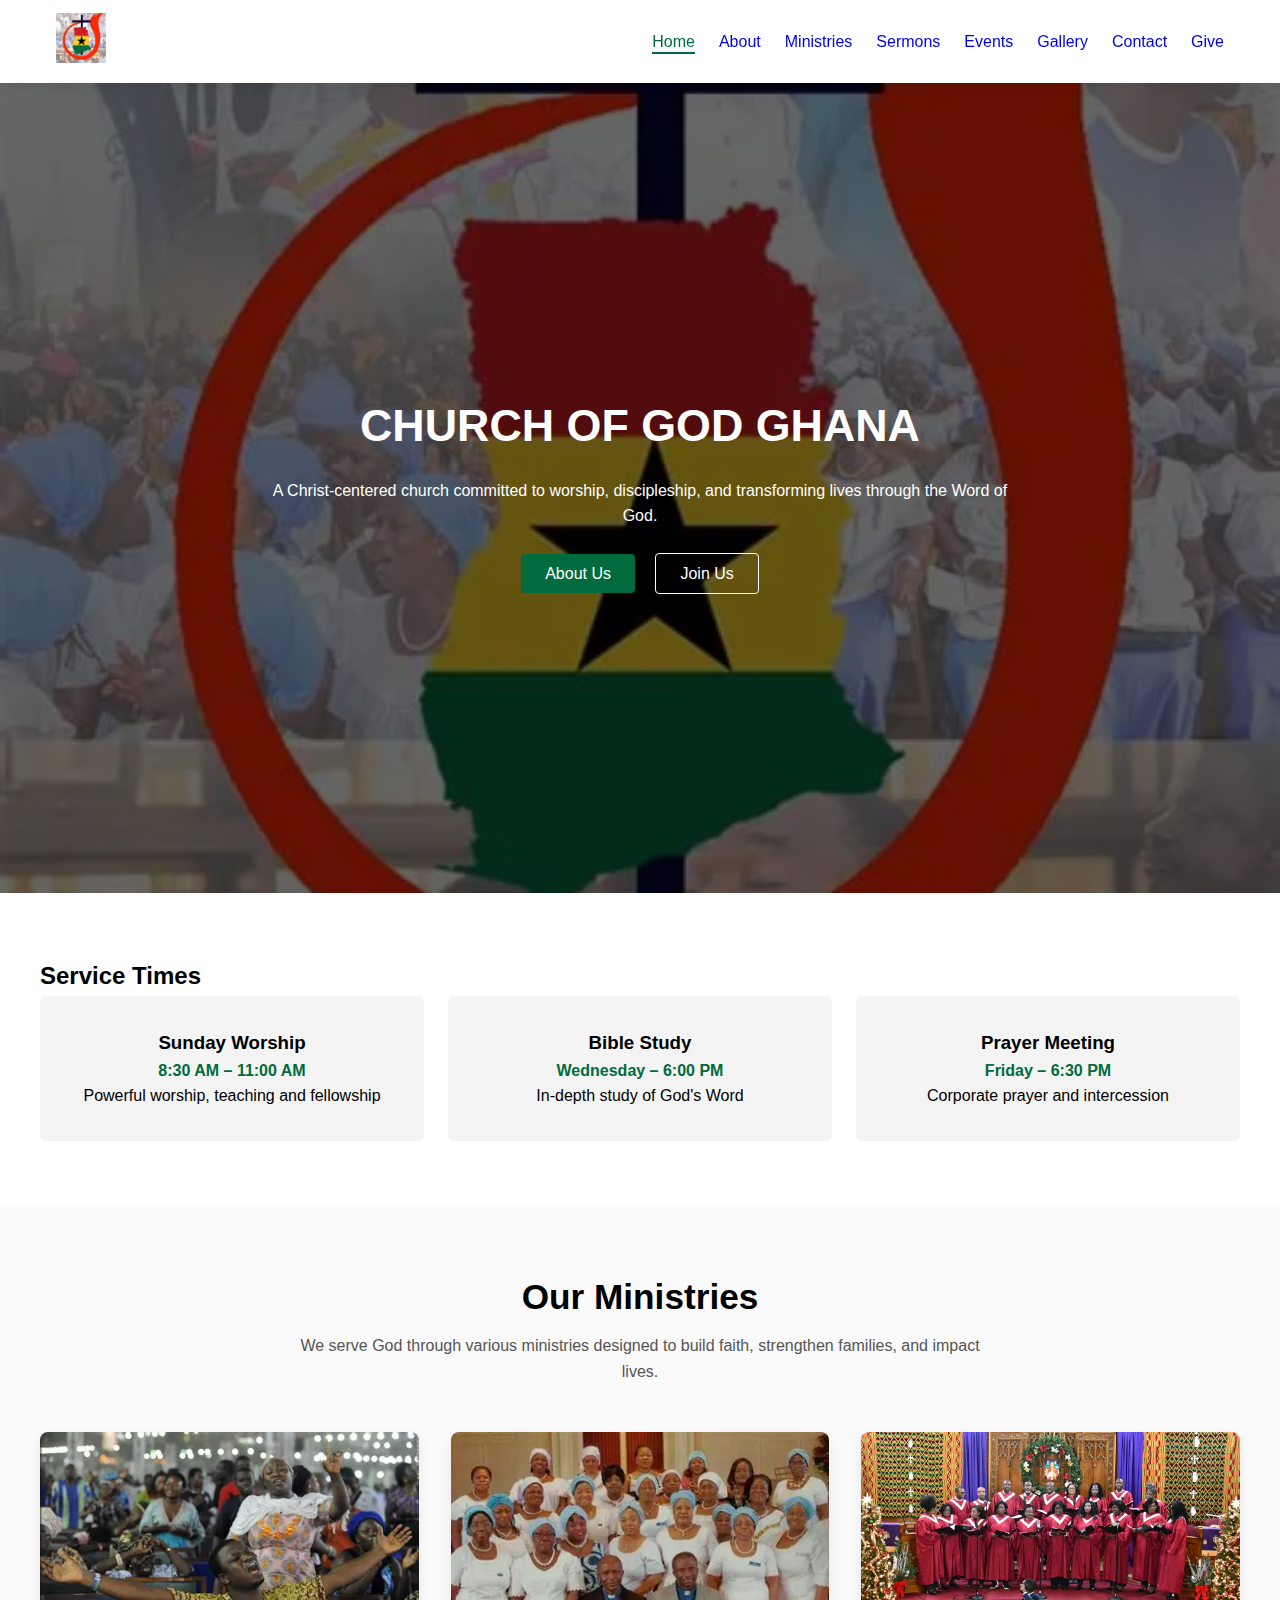
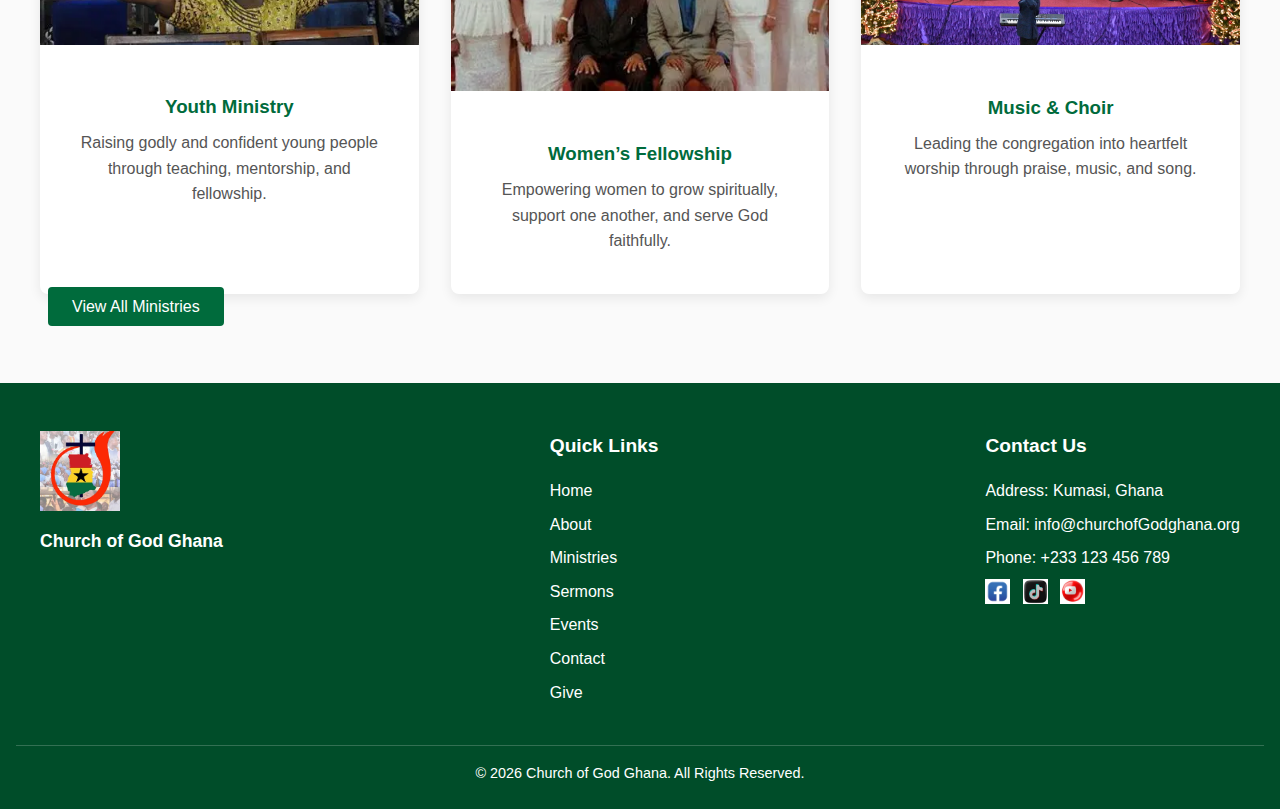
<file: index.html>
<!DOCTYPE html>
<html lang="en">
<head>
  <meta charset="UTF-8">
  <meta name="viewport" content="width=device-width, initial-scale=1.0">
  <title>Church of God Ghana</title>

  <link rel="stylesheet" href="css/nav.css">
  <link rel="stylesheet" href="css/style.css">
  <link rel="stylesheet" href="css/footer.css">
  <link rel="stylesheet" href="css/about.css">
  <link rel="stylesheet" href="css/contact.css">
  <link rel="stylesheet" href="css/ministries.css">
  <link rel="stylesheet" href="css/sermons.css">
</head>
<body>

<!-- ================= NAVBAR ================= -->
<header class="header">
  <div class="nav-container">

    <!-- LOGO -->
    <a href="index.html" class="logo">
      <img src="images/logo.webp" alt="Church of God Ghana Logo">
    </a>

   <!-- NAV LINKS -->
<nav class="nav" id="navMenu">
  <ul class="nav-links">
    <li><a href="index.html" class="active">Home</a></li>
    <li><a href="about.html">About</a></li>
    <li><a href="ministries.html">Ministries</a></li>
    <li><a href="sermons.html">Sermons</a></li>
    <li><a href="events.html">Events</a></li>
    <li><a href="gallery.html">Gallery</a></li>
    <li><a href="contact.html">Contact</a></li>
    <li><a href="donate.html" class="btn-give">Give</a></li>
  </ul>
</nav>

<!-- HAMBURGER -->
<div class="hamburger" id="hamburger">
  <span class="bar bar1"></span>
  <span class="bar bar2"></span>
  <span class="bar bar3"></span>
</div>

  </div>
</header>

<!-- ================= HERO ================= -->
<section class="hero">
  <div class="hero-overlay"></div>

  <div class="hero-content">

    <h1>CHURCH OF GOD GHANA</h1>
    <p>
      A Christ-centered church committed to worship, discipleship,
      and transforming lives through the Word of God.
    </p>

    <div class="hero-buttons">
      <a href="about.html" class="btn-primary">About Us</a>
      <a href="contact.html" class="btn-secondary">Join Us</a>
    </div>
  </div>
</section>

<!-- ================= SERVICE TIMES ================= -->
<section class="services">
  <div class="container">
    <h2>Service Times</h2>

    <div class="service-grid">
      <div class="service-card">
        <h3>Sunday Worship</h3>
        <p class="time">8:30 AM – 11:00 AM</p>
        <p class="desc">Powerful worship, teaching and fellowship</p>
      </div>

      <div class="service-card">
        <h3>Bible Study</h3>
        <p class="time">Wednesday – 6:00 PM</p>
        <p class="desc">In-depth study of God's Word</p>
      </div>

      <div class="service-card">
        <h3>Prayer Meeting</h3>
        <p class="time">Friday – 6:30 PM</p>
        <p class="desc">Corporate prayer and intercession</p>
      </div>
    </div>
  </div>
</section>

<!-- ================= OUR MINISTRIES ================= -->
<section class="ministries-section">
  <div class="container">
    <h2 class="section-title">Our Ministries</h2>
    <p class="section-subtitle">
      We serve God through various ministries designed to build faith,
      strengthen families, and impact lives.
    </p>

    <div class="ministries-grid">

      <div class="ministry-card">
        <img src="images/youth.webp" alt="Youth Ministry">
        <div class="ministry-content">
          <h3>Youth Ministry</h3>
          <p>
            Raising godly and confident young people through teaching,
            mentorship, and fellowship.
          </p>
        </div>
      </div>

      <div class="ministry-card">
        <img src="images/women.webp" alt="Women Fellowship">
        <div class="ministry-content">
          <h3>Women’s Fellowship</h3>
          <p>
            Empowering women to grow spiritually, support one another,
            and serve God faithfully.
          </p>
        </div>
      </div>

      <div class="ministry-card">
        <img src="images/choir.jpg" alt="Music and Choir">
        <div class="ministry-content">
          <h3>Music & Choir</h3>
          <p>
            Leading the congregation into heartfelt worship through
            praise, music, and song.
          </p>
        </div>
      </div>

    </div>

    <div class="center-btn">
      <a href="ministries.html" class="btn-primary">View All Ministries</a>
    </div>
  </div>
</section>

<footer class="footer">
  <div class="footer-container">

    <!-- LEFT: Logo -->
    <div class="footer-logo">
      <img src="images/logo.webp" alt="Church of God Ghana Logo">
      <p>Church of God Ghana</p>
    </div>

    <!-- CENTER: Quick Links -->
    <div class="footer-links">
      <h3>Quick Links</h3>
      <ul>
        <li><a href="index.html">Home</a></li>
        <li><a href="about.html">About</a></li>
        <li><a href="ministries.html">Ministries</a></li>
        <li><a href="sermons.html">Sermons</a></li>
        <li><a href="events.html">Events</a></li>
        <li><a href="contact.html">Contact</a></li>
        <li><a href="donate.html">Give</a></li>
      </ul>
    </div>

    <!-- RIGHT: Contact / Social -->
    <div class="footer-contact">
      <h3>Contact Us</h3>
      <p>Address: Kumasi, Ghana</p>
      <p>Email: info@churchofGodghana.org</p>
      <p>Phone: +233 123 456 789</p>
      <div class="footer-social">
        <a href="https://www.facebook.com/groups/845661738819596/?ref=share&mibextid=NSMWBT"><img src="assets/icons/facebook.jpg" alt="Facebook"></a>
        <a href="https://www.tiktok.com/@cogg.national.youth?_r=1&_t=ZS-93JTtFmSFx2"><img src="assets/icons/tiktok.webp" alt="tiktok"></a>
        <a href="https://youtube.com/@churchofgodghana-citychurc6029?si=qMZL_UdJsggnewLU"><img src="assets/icons/youtube.webp" alt="youtube"></a>
      </div>
    </div>

  </div>

  <div class="footer-bottom">
    <p>© 2026 Church of God Ghana. All Rights Reserved.</p>
  </div>
</footer>

<script src="js/script.js"></script>
</body>
</html>
</file>
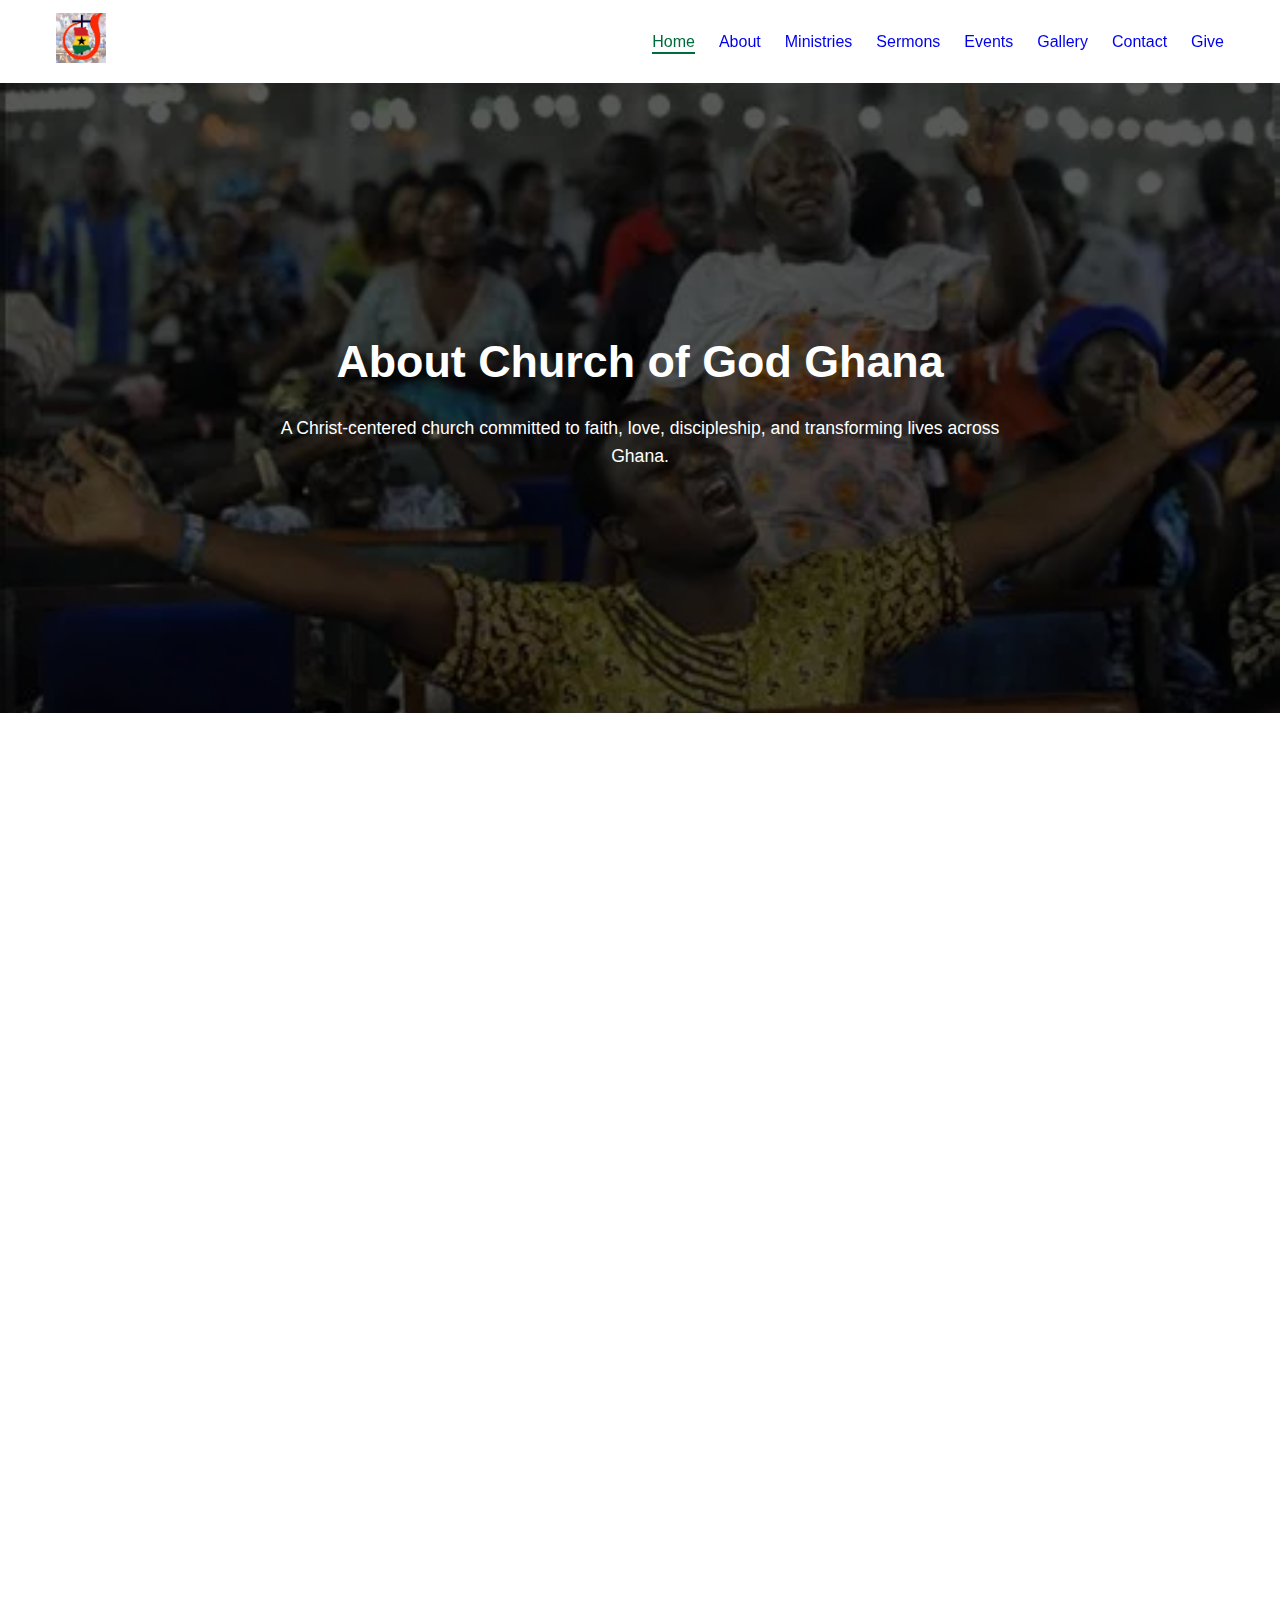
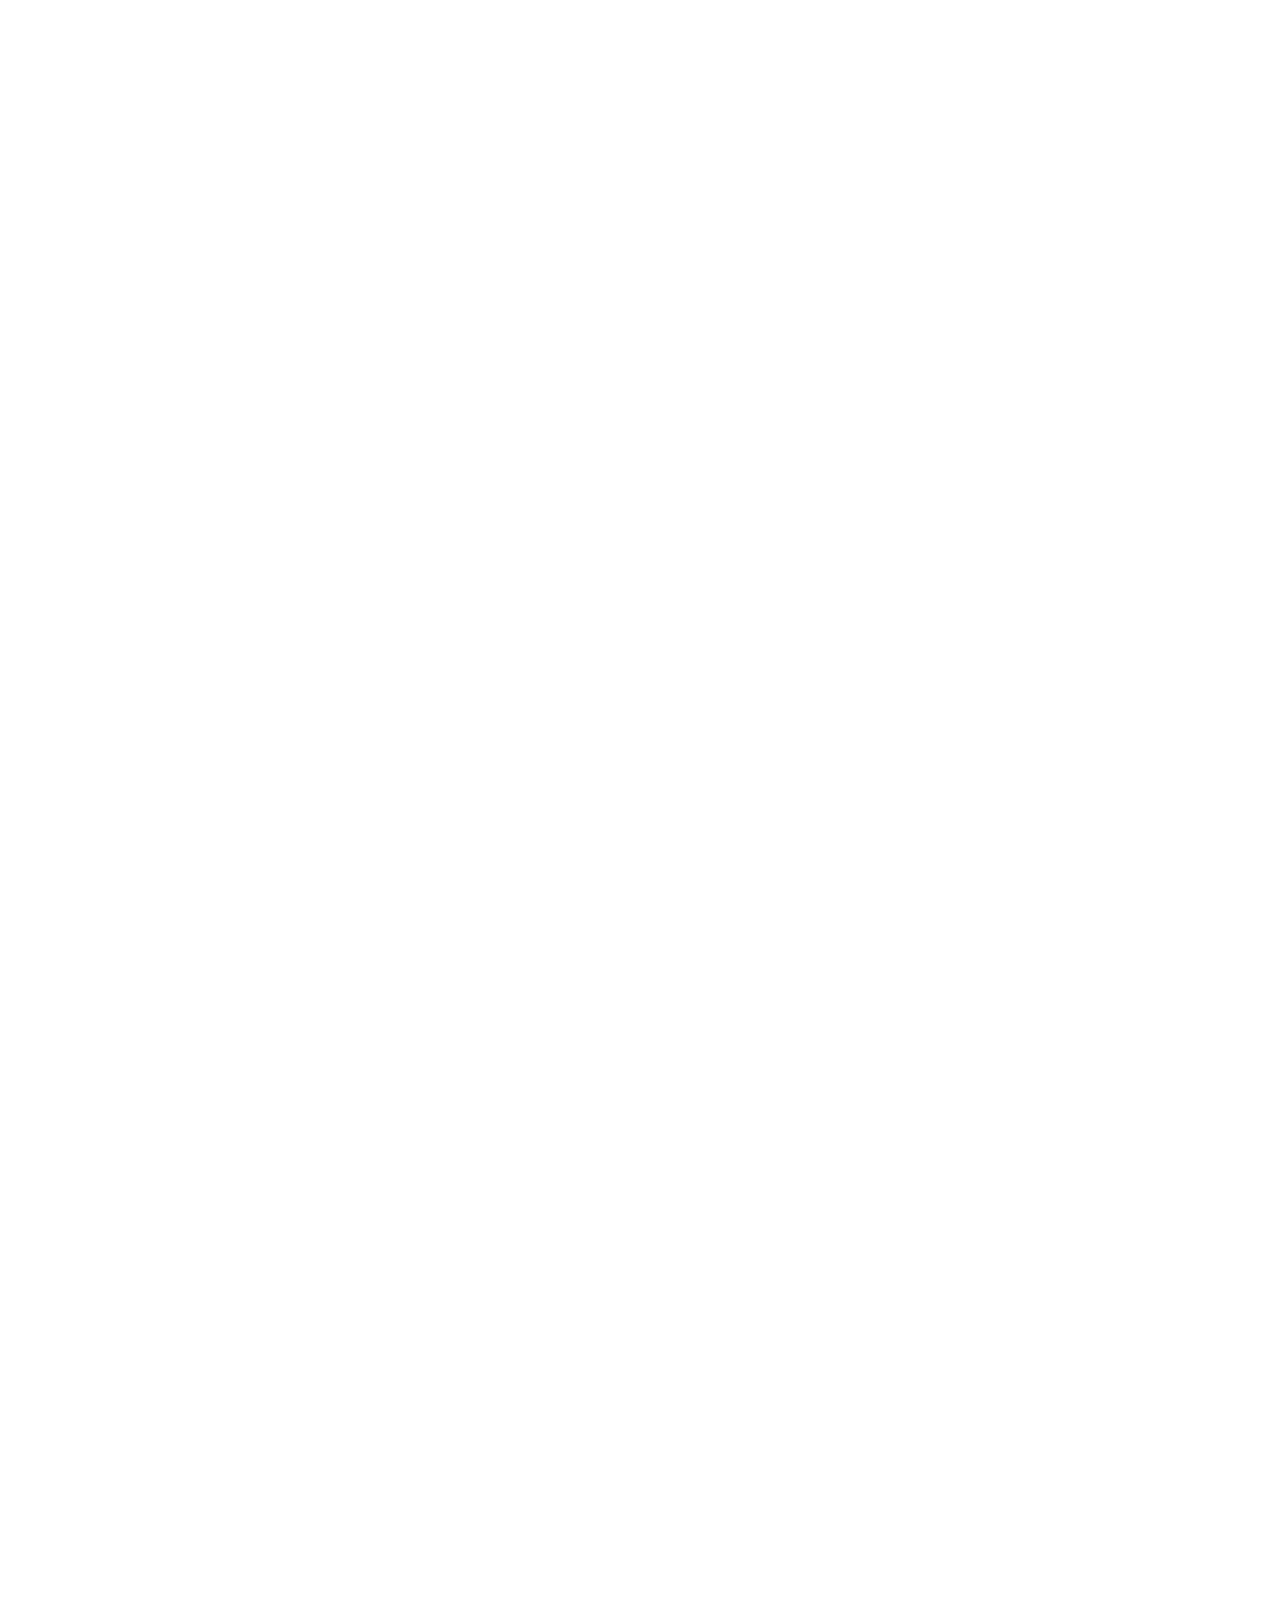
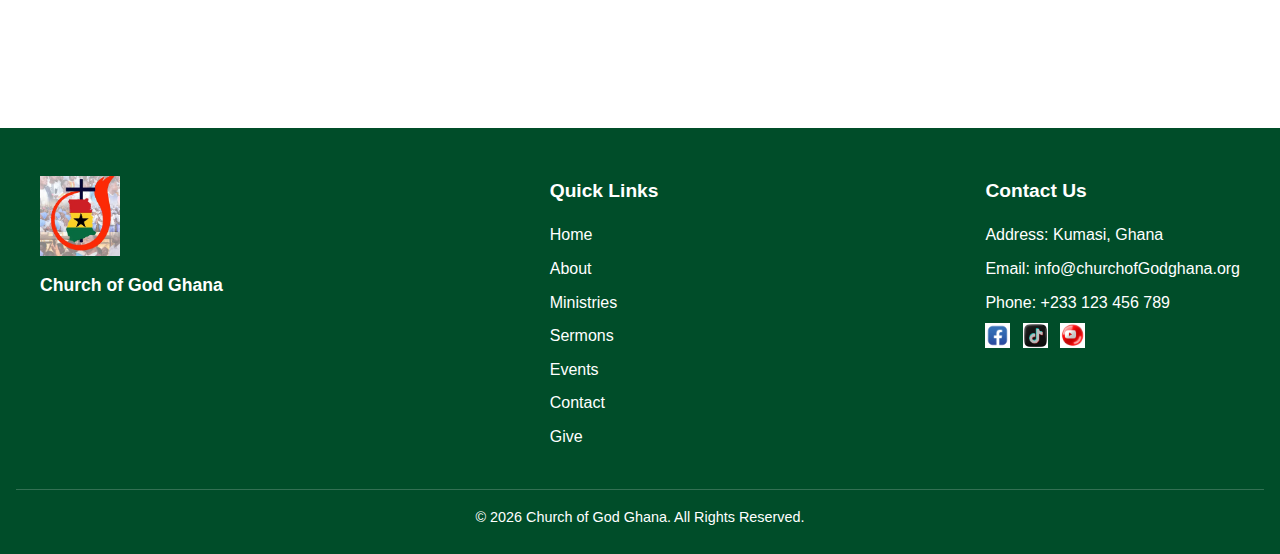
<file: about.html>
<!DOCTYPE html>
<html lang="en">
<head>
  <meta charset="UTF-8">
  <meta name="viewport" content="width=device-width, initial-scale=1.0">
  <title>About Us | Church of God Ghana</title>

  <!-- GLOBAL CSS -->
  <link rel="stylesheet" href="css/style.css">
  <link rel="stylesheet" href="css/nav.css">
  <link rel="stylesheet" href="css/footer.css">

  <!-- ABOUT PAGE CSS -->
  <link rel="stylesheet" href="css/about.css">
</head>
<body>

<!-- ================= NAVBAR ================= -->
<header class="header">
  <div class="nav-container">

    <a href="index.html" class="logo">
      <img src="images/logo.webp" alt="Church of God Ghana Logo">
    </a>

    <nav class="nav" id="navMenu">
  <ul class="nav-links">
    <li><a href="index.html" class="active">Home</a></li>
    <li><a href="about.html">About</a></li>
    <li><a href="ministries.html">Ministries</a></li>
    <li><a href="sermons.html">Sermons</a></li>
    <li><a href="events.html">Events</a></li>
    <li><a href="gallery.html">Gallery</a></li>
    <li><a href="contact.html">Contact</a></li>
    <li><a href="donate.html" class="btn-give">Give</a></li>
  </ul>
</nav>

<!-- HAMBURGER -->
<div class="hamburger" id="hamburger">
  <span class="bar bar1"></span>
  <span class="bar bar2"></span>
  <span class="bar bar3"></span>
</div>


  </div>
</header>

<!-- ================= HERO ================= -->
<section class="about-hero animate">
  <div class="about-hero-overlay">
    <div class="about-hero-content">
      <h1>About Church of God Ghana</h1>
      <p>
        A Christ-centered church committed to faith, love,
        discipleship, and transforming lives across Ghana.
      </p>
    </div>
  </div>
</section>

<!-- ================= HISTORY ================= -->
<section class="about-section animate">
  <div class="container about-grid">

    <div class="about-text">
      <h2>Our History</h2>
      <p>
        The Church of God Ghana was established with a strong foundation in faith and obedience to God’s Word.
      </p>
      <p>
        Over the years, the church has grown to impact communities across Ghana, spreading the Gospel and nurturing believers.
      </p>
    </div>

    <div class="about-image">
      <img src="images/history.jpeg" alt="Church History">
    </div>

  </div>
</section>

<!-- ================= MISSION & VISION ================= -->
<section class="mission-section animate">
  <div class="mission-overlay">
    <div class="mission-content">
      <h2>Our Mission & Vision</h2>
      <p>
        Our mission is to preach the Gospel of Jesus Christ, make disciples, and equip believers to live godly lives.
      </p>
      <p>
        Our vision is to be a Spirit-filled church transforming lives and communities through love, service, and truth.
      </p>
    </div>
  </div>
</section>

<!-- ================= LEADERSHIP ================= -->
<section class="about-section animate">
  <div class="container about-grid reverse">

    <div class="about-image">
      <img src="images/leaders.webp" alt="Church Leadership">
    </div>

    <div class="about-text">
      <h2>Our Leadership</h2>
      <p>
        Our pastors and leaders are devoted to teaching, prayer, and shepherding God’s people with integrity.
      </p>
      <p>
        Leadership at Church of God Ghana emphasizes service, humility, and love for the body of Christ.
      </p>
    </div>

  </div>
</section>

<!-- ================= CORE VALUES ================= -->
<section class="values-section animate">
  <div class="container">
    <h2 class="center-title">Our Core Values</h2>

    <div class="values-grid">
      <div class="value-card">Faith in Christ</div>
      <div class="value-card">Love & Unity</div>
      <div class="value-card">Holiness</div>
      <div class="value-card">Service to Humanity</div>
    </div>
  </div>
</section>

<footer class="footer">
  <div class="footer-container">

    <!-- LEFT: Logo -->
    <div class="footer-logo">
      <img src="images/logo.webp" alt="Church of God Ghana Logo">
      <p>Church of God Ghana</p>
    </div>

    <!-- CENTER: Quick Links -->
    <div class="footer-links">
      <h3>Quick Links</h3>
      <ul>
        <li><a href="index.html">Home</a></li>
        <li><a href="about.html">About</a></li>
        <li><a href="ministries.html">Ministries</a></li>
        <li><a href="sermons.html">Sermons</a></li>
        <li><a href="events.html">Events</a></li>
        <li><a href="contact.html">Contact</a></li>
        <li><a href="donate.html">Give</a></li>
      </ul>
    </div>

    <!-- RIGHT: Contact / Social -->
    <div class="footer-contact">
      <h3>Contact Us</h3>
      <p>Address: Kumasi, Ghana</p>
      <p>Email: info@churchofGodghana.org</p>
      <p>Phone: +233 123 456 789</p>
      <div class="footer-social">
        <a href="https://www.facebook.com/groups/845661738819596/?ref=share&mibextid=NSMWBT"><img src="assets/icons/facebook.jpg" alt="Facebook"></a>
        <a href="https://www.tiktok.com/@cogg.national.youth?_r=1&_t=ZS-93JTtFmSFx2"><img src="assets/icons/tiktok.webp" alt="tiktok"></a>
        <a href="https://youtube.com/@churchofgodghana-citychurc6029?si=qMZL_UdJsggnewLU"><img src="assets/icons/youtube.webp" alt="youtube"></a>
      </div>
    </div>

  </div>

  <div class="footer-bottom">
    <p>© 2026 Church of God Ghana. All Rights Reserved.</p>
  </div>
</footer>
   

<!-- ================= JAVASCRIPT ================= -->
<script>
  // Hamburger Menu
  const hamburger = document.getElementById("hamburger");
  const navMenu = document.getElementById("navMenu");

  hamburger.addEventListener("click", () => {
    hamburger.classList.toggle("active");
    navMenu.classList.toggle("active");
  });

  // Scroll Animations
  const animatedItems = document.querySelectorAll(".animate");

  const observer = new IntersectionObserver(entries => {
    entries.forEach(entry => {
      if(entry.isIntersecting){
        entry.target.classList.add("show");
      }
    });
  }, { threshold: 0.2 });

  animatedItems.forEach(item => observer.observe(item));
</script>

</body>
</html>
</file>
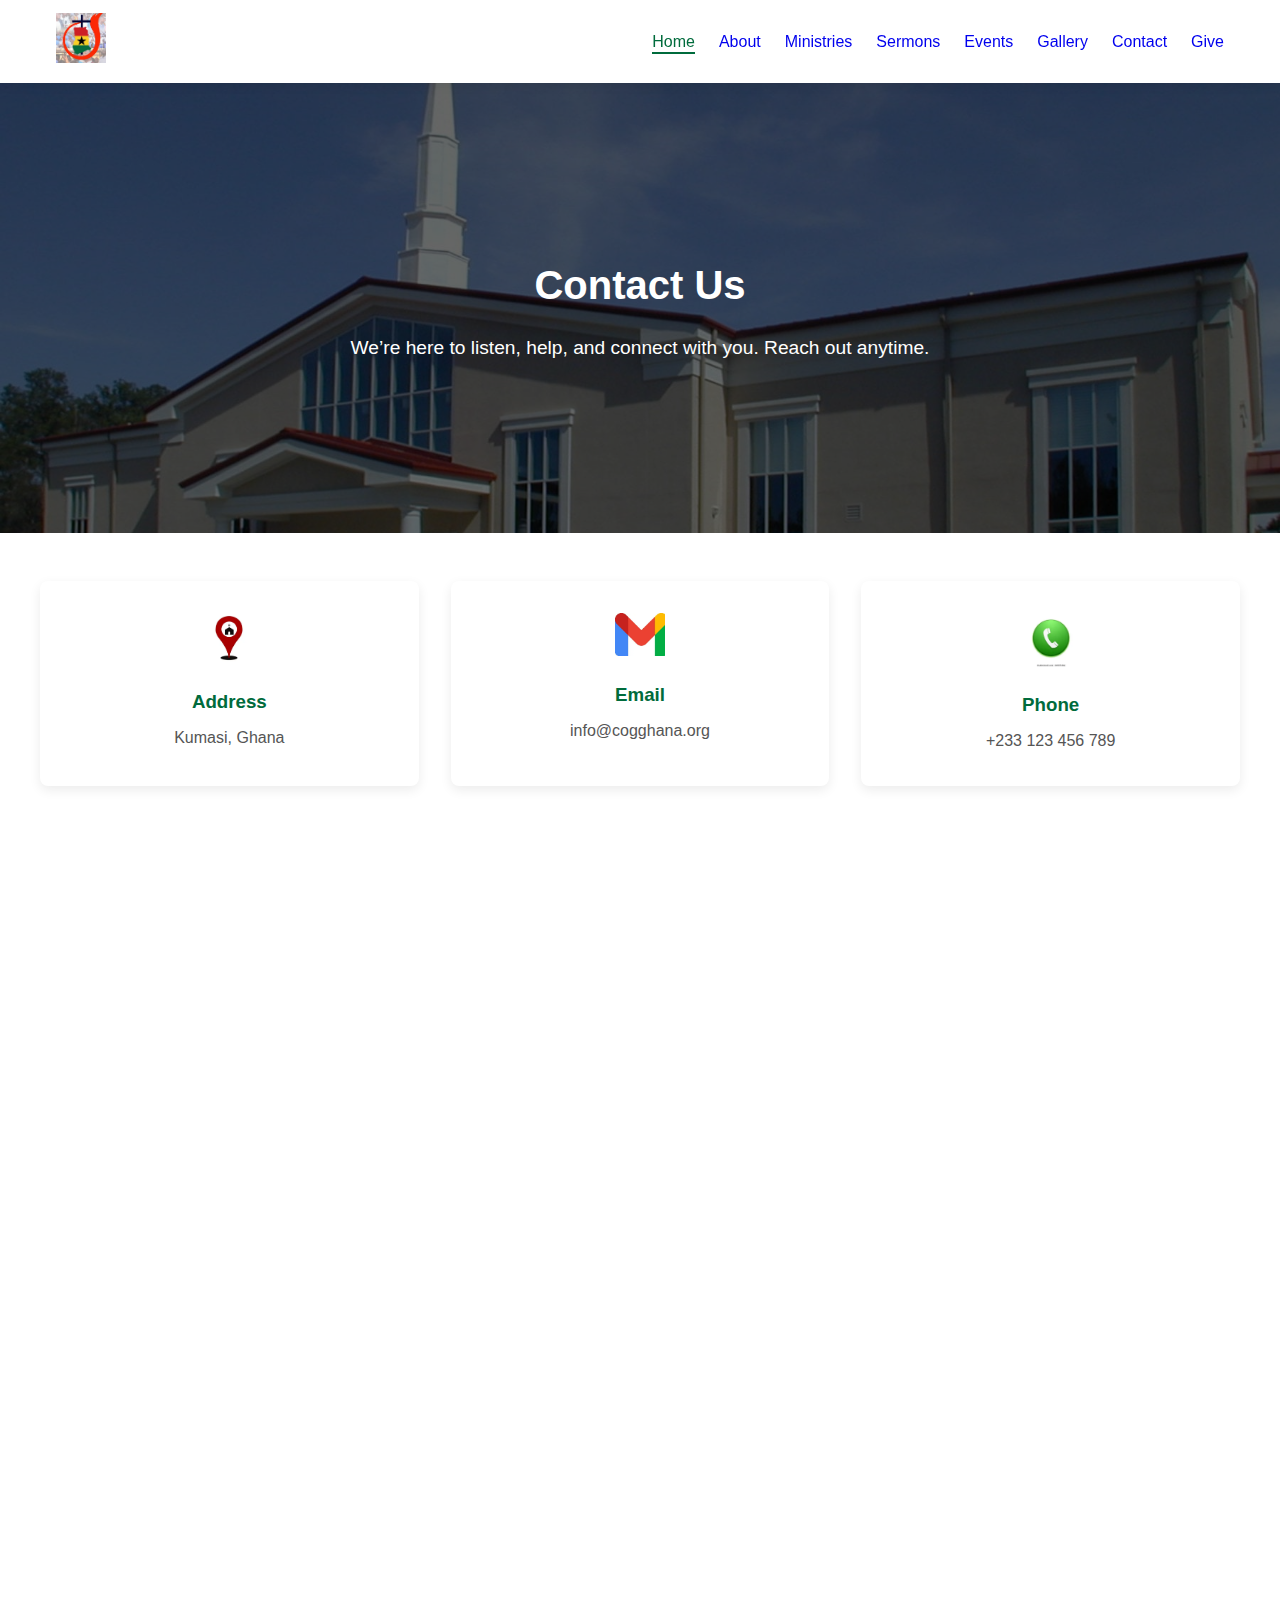
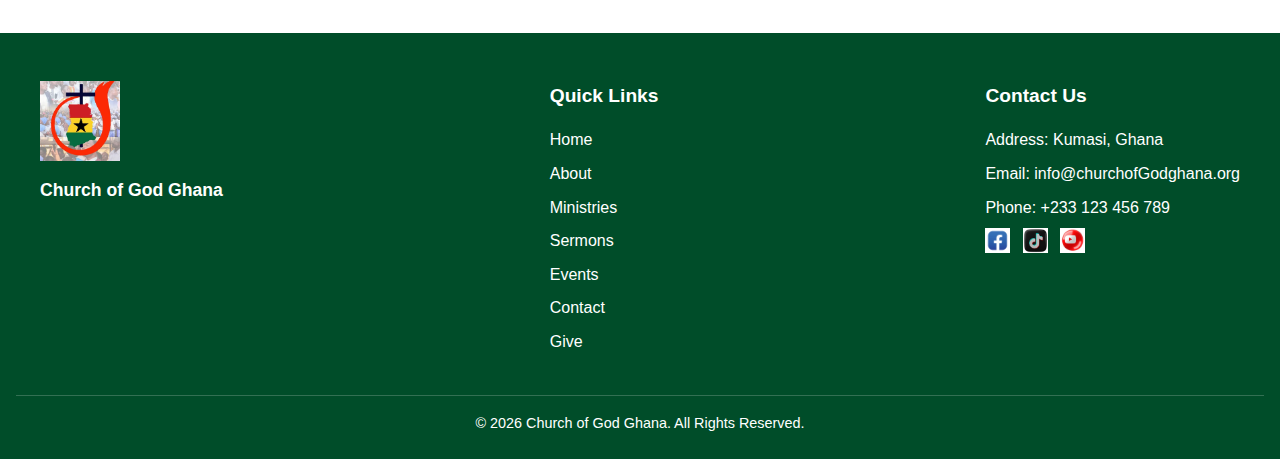
<file: contact.html>
<!DOCTYPE html>
<html lang="en">
<head>
  <meta charset="UTF-8">
  <meta name="viewport" content="width=device-width, initial-scale=1.0">
  <title>Contact | Church of God Ghana</title>

  <!-- GLOBAL CSS -->
  <link rel="stylesheet" href="css/style.css">
  <link rel="stylesheet" href="css/nav.css">
  <link rel="stylesheet" href="css/footer.css">

  <!-- CONTACT PAGE CSS -->
  <link rel="stylesheet" href="css/contact.css">
</head>
<body>

<!-- ================= NAVBAR ================= -->
<header class="header">
  <div class="nav-container">
    <a href="index.html" class="logo">
      <img src="images/logo.webp" alt="Church of God Ghana Logo">
    </a>

   <nav class="nav" id="navMenu">
  <ul class="nav-links">
    <li><a href="index.html" class="active">Home</a></li>
    <li><a href="about.html">About</a></li>
    <li><a href="ministries.html">Ministries</a></li>
    <li><a href="sermons.html">Sermons</a></li>
    <li><a href="events.html">Events</a></li>
    <li><a href="gallery.html">Gallery</a></li>
    <li><a href="contact.html">Contact</a></li>
    <li><a href="donate.html" class="btn-give">Give</a></li>
  </ul>
</nav>

<!-- HAMBURGER -->
<div class="hamburger" id="hamburger">
  <span class="bar bar1"></span>
  <span class="bar bar2"></span>
  <span class="bar bar3"></span>
</div>

  </div>
</header>

<!-- ================= HERO ================= -->
<section class="contact-hero animate">
  <div class="contact-hero-overlay">
    <div class="contact-hero-content">
      <h1>Contact Us</h1>
      <p>We’re here to listen, help, and connect with you. Reach out anytime.</p>
    </div>
  </div>
</section>

<!-- ================= CONTACT INFO ================= -->
<section class="contact-info animate">
  <div class="container contact-info-grid">
    <div class="contact-card">
      <img src="assets/icons/location.webp" alt="Location">
      <h3>Address</h3>
      <p>Kumasi, Ghana</p>
    </div>
    <div class="contact-card">
      <img src="assets/icons/email.webp" alt="Email">
      <h3>Email</h3>
      <p>info@cogghana.org</p>
    </div>
    <div class="contact-card">
      <img src="assets/icons/phone.webp" alt="Phone">
      <h3>Phone</h3>
      <p>+233 123 456 789</p>
    </div>
  </div>
</section>

<!-- ================= COMBINED CONTACT & ATTENDANCE FORM ================= -->
<section class="contact-form-section animate">
  <div class="container">
    <h2 class="center-title">Send Us a Message</h2>
    <p class="form-intro">
      Whether you have a general inquiry or you’re unable to attend a service,
      kindly reach out to us using the form below.
    </p>

    <form 
      class="contact-form" 
      action="https://formspree.io/f/xnjvgvyj" 
      method="POST"
      id="churchForm"
    >
      <input type="hidden" name="_subject" value="New Message from Church Website">

      <!-- Message Type -->
      <div class="form-group">
        <select name="message_type" required>
          <option value="">Select Message Type</option>
          <option value="General Inquiry">General Inquiry</option>
          <option value="Unable to Attend Service">Unable to Attend Service</option>
          <option value="Prayer Request">Prayer Request</option>
        </select>
      </div>

      <!-- Name -->
      <div class="form-group">
        <input type="text" name="name" placeholder="Your Full Name" required>
      </div>

      <!-- Email -->
       <div class="form-group">
        <input 
          type="tel" 
          name="phone" 
          placeholder="Phone Number (e.g. 024 123 4567)" 
          required
        >
      </div>

      <!-- Service / Event -->
      <div class="form-group">
        <input 
          type="text" 
          name="service" 
          placeholder="Service / Event (optional)"
        >
      </div>

      <!-- Message -->
      <div class="form-group">
        <textarea 
          name="message" 
          rows="6" 
          placeholder="Write your message here..."
          required
        ></textarea>
      </div>

      <!-- Submit -->
      <button type="submit" class="btn-submit">
        Send Message
      </button>

    </form>
    <div class="form-success" id="formSuccess">
    <div class="success-icon">✓</div>
    <div class="success-text">
      <h3>Message Sent Successfully</h3>
      <p>
      Thank you for reaching out.  
      A pastor or church leader will contact you shortly.
      May God bless you.
    </p>
    </div>
</div>

  </div>
</section>

<footer class="footer">
  <div class="footer-container">

    <!-- LEFT: Logo -->
    <div class="footer-logo">
      <img src="images/logo.webp" alt="Church of God Ghana Logo">
      <p>Church of God Ghana</p>
    </div>

    <!-- CENTER: Quick Links -->
    <div class="footer-links">
      <h3>Quick Links</h3>
      <ul>
        <li><a href="index.html">Home</a></li>
        <li><a href="about.html">About</a></li>
        <li><a href="ministries.html">Ministries</a></li>
        <li><a href="sermons.html">Sermons</a></li>
        <li><a href="events.html">Events</a></li>
        <li><a href="contact.html">Contact</a></li>
        <li><a href="donate.html">Give</a></li>
      </ul>
    </div>

    <!-- RIGHT: Contact / Social -->
    <div class="footer-contact">
      <h3>Contact Us</h3>
      <p>Address: Kumasi, Ghana</p>
      <p>Email: info@churchofGodghana.org</p>
      <p>Phone: +233 123 456 789</p>
      <div class="footer-social">
        <a href="https://www.facebook.com/groups/845661738819596/?ref=share&mibextid=NSMWBT"><img src="assets/icons/facebook.jpg" alt="Facebook"></a>
        <a href="https://www.tiktok.com/@cogg.national.youth?_r=1&_t=ZS-93JTtFmSFx2"><img src="assets/icons/tiktok.webp" alt="tiktok"></a>
        <a href="https://youtube.com/@churchofgodghana-citychurc6029?si=qMZL_UdJsggnewLU"><img src="assets/icons/youtube.webp" alt="youtube"></a>
      </div>
    </div>

  </div>

  <div class="footer-bottom">
    <p>© 2026 Church of God Ghana. All Rights Reserved.</p>
  </div>
</footer>

<!-- ================= JAVASCRIPT ================= -->
<script>
  /* ================= NAV TOGGLE ================= */
  const hamburger = document.getElementById("hamburger");
  const navMenu = document.getElementById("navMenu");

  if (hamburger && navMenu) {
    hamburger.addEventListener("click", () => {
      hamburger.classList.toggle("active");
      navMenu.classList.toggle("active");
    });
  }

  /* ================= ANIMATIONS ================= */
  const animatedItems = document.querySelectorAll(".animate");
  const observer = new IntersectionObserver(entries => {
    entries.forEach(entry => {
      if (entry.isIntersecting) {
        entry.target.classList.add("show");
      }
    });
  }, { threshold: 0.2 });

  animatedItems.forEach(item => observer.observe(item));

  /* ================= FORMSPREE HANDLER ================= */
     const form = document.getElementById("churchForm");
  const successMessage = document.getElementById("formSuccess");

  if (form && successMessage) {
    form.addEventListener("submit", async function (e) {
      e.preventDefault();

      const formData = new FormData(form);

      try {
        const response = await fetch(form.action, {
          method: "POST",
          body: formData,
          headers: {
            "Accept": "application/json"
          }
        });

        if (response.ok) {
          // Reset form fields
          form.reset();

          // Show success message
          successMessage.classList.add("show");

          // 🔥 AUTO-HIDE AFTER 5 SECONDS
          setTimeout(() => {
            successMessage.classList.remove("show");
          }, 5000);

        } else {
          alert("Message could not be sent. Please try again.");
        }

      } catch (error) {
        alert("Network error. Please check your internet connection.");
      }
    });
  }
</script>

</body>
</html>
</file>
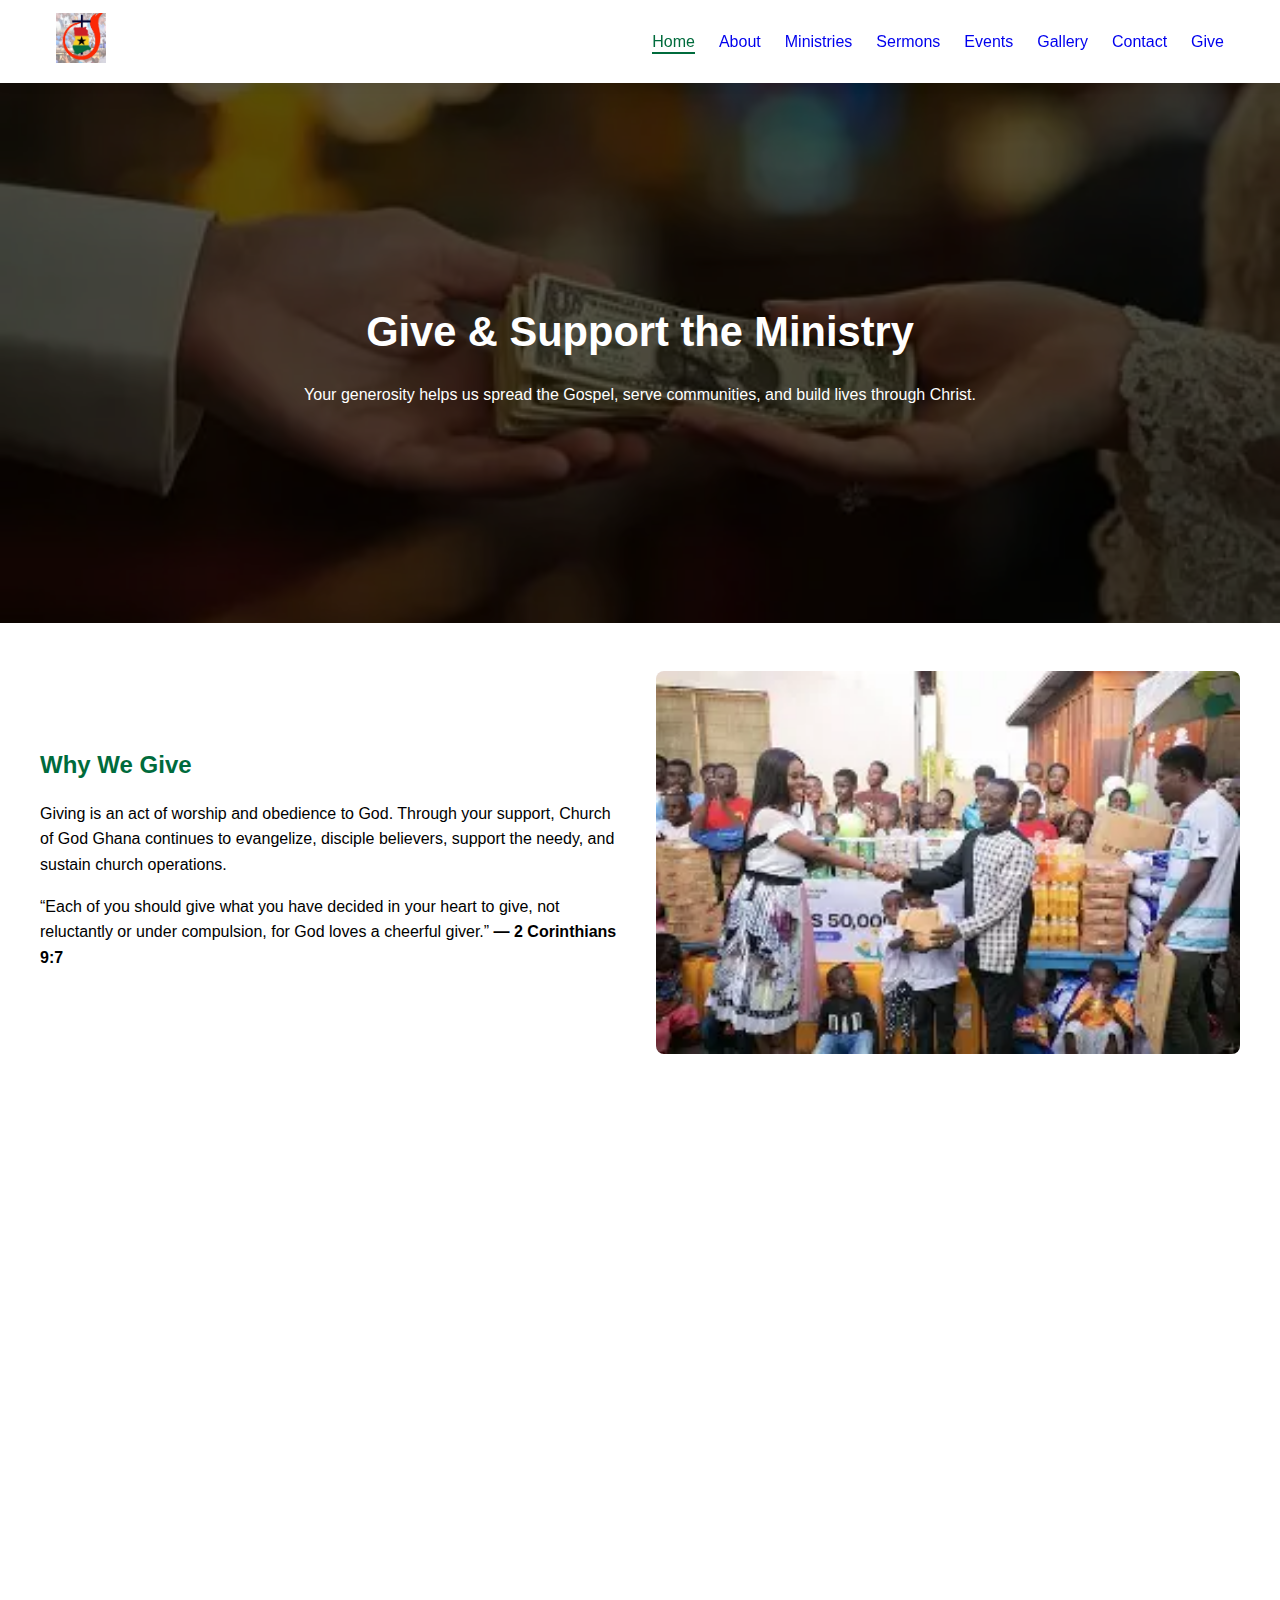
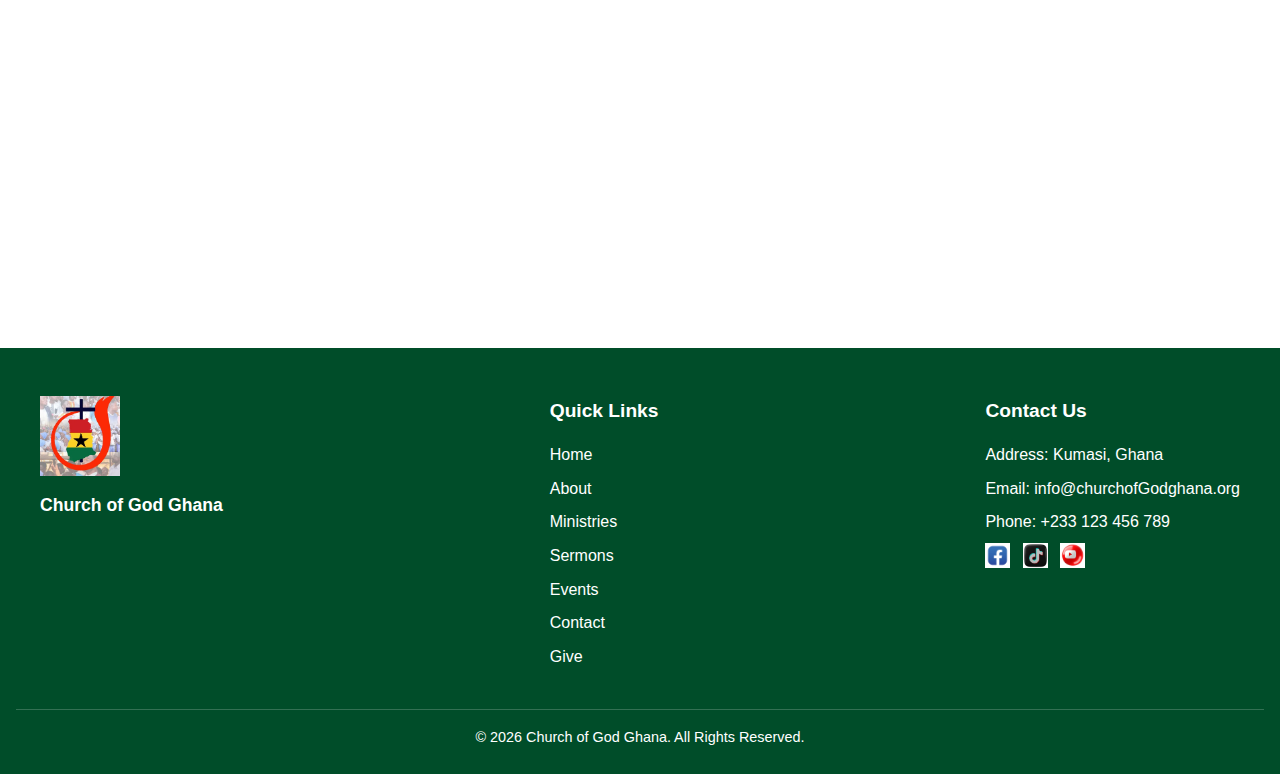
<file: donate.html>
<!DOCTYPE html>
<html lang="en">
<head>
  <meta charset="UTF-8">
  <meta name="viewport" content="width=device-width, initial-scale=1.0">
  <title>Give | Church of God Ghana</title>

  <link rel="stylesheet" href="css/style.css">
  <link rel="stylesheet" href="css/nav.css">
  <link rel="stylesheet" href="css/footer.css">
  <link rel="stylesheet" href="css/donate.css">
</head>
<body>

<!-- ===== NAV ===== -->
<header class="header">
  <div class="nav-container">
    <a href="index.html" class="logo">
      <img src="images/logo.webp" alt="Church of God Ghana">
    </a>

    <nav class="nav" id="navMenu">
  <ul class="nav-links">
    <li><a href="index.html" class="active">Home</a></li>
    <li><a href="about.html">About</a></li>
    <li><a href="ministries.html">Ministries</a></li>
    <li><a href="sermons.html">Sermons</a></li>
    <li><a href="events.html">Events</a></li>
    <li><a href="gallery.html">Gallery</a></li>
    <li><a href="contact.html">Contact</a></li>
    <li><a href="donate.html" class="btn-give">Give</a></li>
  </ul>
</nav>

<!-- HAMBURGER -->
<div class="hamburger" id="hamburger">
  <span class="bar bar1"></span>
  <span class="bar bar2"></span>
  <span class="bar bar3"></span>
</div>

  </div>
</header>

<!-- ===== HERO ===== -->
<section class="donate-hero animate">
  <div class="overlay">
    <div class="hero-content">
      <h1>Give & Support the Ministry</h1>
      <p>
        Your generosity helps us spread the Gospel, serve communities,
        and build lives through Christ.
      </p>
    </div>
  </div>
</section>

<!-- ===== WHY GIVE ===== -->
<section class="donate-why animate">
  <div class="container donate-grid">

    <div class="donate-text">
      <h2>Why We Give</h2>
      <p>
        Giving is an act of worship and obedience to God. Through your support,
        Church of God Ghana continues to evangelize, disciple believers,
        support the needy, and sustain church operations.
      </p>
      <p>
        “Each of you should give what you have decided in your heart to give,
        not reluctantly or under compulsion, for God loves a cheerful giver.”
        <strong>— 2 Corinthians 9:7</strong>
      </p>
    </div>

    <div class="donate-image">
      <img src="images/donation.webp" alt="Giving">
    </div>

  </div>
</section>

<!-- ===== GIVING METHODS ===== -->
<section class="donate-methods animate">
  <div class="container">
    <h2 class="center-title">Ways to Give</h2>

    <div class="methods-grid">

      <div class="method-card">
        <h3>Mobile Money</h3>
        <p>
          MTN MoMo / Vodafone Cash / AirtelTigo  
          <br><strong>Number:</strong> 05X XXX XXXX  
          <br><strong>Name:</strong> Church of God Ghana
        </p>
      </div>

      <div class="method-card">
        <h3>Bank Transfer</h3>
        <p>
          <strong>Bank:</strong> Example Bank Ghana  
          <br><strong>Account Name:</strong> Church of God Ghana  
          <br><strong>Account No:</strong> XXXXXXXX
        </p>
      </div>

      <div class="method-card">
        <h3>In-Person Giving</h3>
        <p>
          Offerings and tithes can be given during our church services
          and special programs.
        </p>
      </div>

    </div>
  </div>
</section>

<!-- ===== SUPPORT SECTION ===== -->
<section class="donate-support animate">
  <div class="container donate-grid">

    <div class="donate-image">
      <img src="images/outreach.jpg" alt="Community Support">
    </div>

    <div class="donate-text">
      <h2>Your Support Makes a Difference</h2>
      <p>
        Your giving supports missions, outreach programs, youth ministries,
        children’s education, and community development initiatives.
      </p>
      <p>
        Together, we are building God’s kingdom and impacting lives
        across Ghana and beyond.
      </p>
    </div>

  </div>
</section>

<footer class="footer">
  <div class="footer-container">

    <!-- LEFT: Logo -->
    <div class="footer-logo">
      <img src="images/logo.webp" alt="Church of God Ghana Logo">
      <p>Church of God Ghana</p>
    </div>

    <!-- CENTER: Quick Links -->
    <div class="footer-links">
      <h3>Quick Links</h3>
      <ul>
        <li><a href="index.html">Home</a></li>
        <li><a href="about.html">About</a></li>
        <li><a href="ministries.html">Ministries</a></li>
        <li><a href="sermons.html">Sermons</a></li>
        <li><a href="events.html">Events</a></li>
        <li><a href="contact.html">Contact</a></li>
        <li><a href="donate.html">Give</a></li>
      </ul>
    </div>

    <!-- RIGHT: Contact / Social -->
    <div class="footer-contact">
      <h3>Contact Us</h3>
      <p>Address: Kumasi, Ghana</p>
      <p>Email: info@churchofGodghana.org</p>
      <p>Phone: +233 123 456 789</p>
      <div class="footer-social">
        <a href="https://www.facebook.com/groups/845661738819596/?ref=share&mibextid=NSMWBT"><img src="assets/icons/facebook.jpg" alt="Facebook"></a>
        <a href="https://www.tiktok.com/@cogg.national.youth?_r=1&_t=ZS-93JTtFmSFx2"><img src="assets/icons/tiktok.webp" alt="tiktok"></a>
        <a href="https://youtube.com/@churchofgodghana-citychurc6029?si=qMZL_UdJsggnewLU"><img src="assets/icons/youtube.webp" alt="youtube"></a>
      </div>
    </div>

  </div>

  <div class="footer-bottom">
    <p>© 2026 Church of God Ghana. All Rights Reserved.</p>
  </div>
</footer>

<!-- ===== JS ===== -->
<script>
  const hamburger = document.getElementById("hamburger");
  const navMenu = document.getElementById("navMenu");
  hamburger.onclick = () => {
    hamburger.classList.toggle("active");
    navMenu.classList.toggle("active");
  };

  const items = document.querySelectorAll(".animate");
  const observer = new IntersectionObserver(entries => {
    entries.forEach(entry => {
      if(entry.isIntersecting){
        entry.target.classList.add("show");
      }
    });
  }, { threshold: 0.2 });
  items.forEach(item => observer.observe(item));
</script>

</body>
</html>
</file>
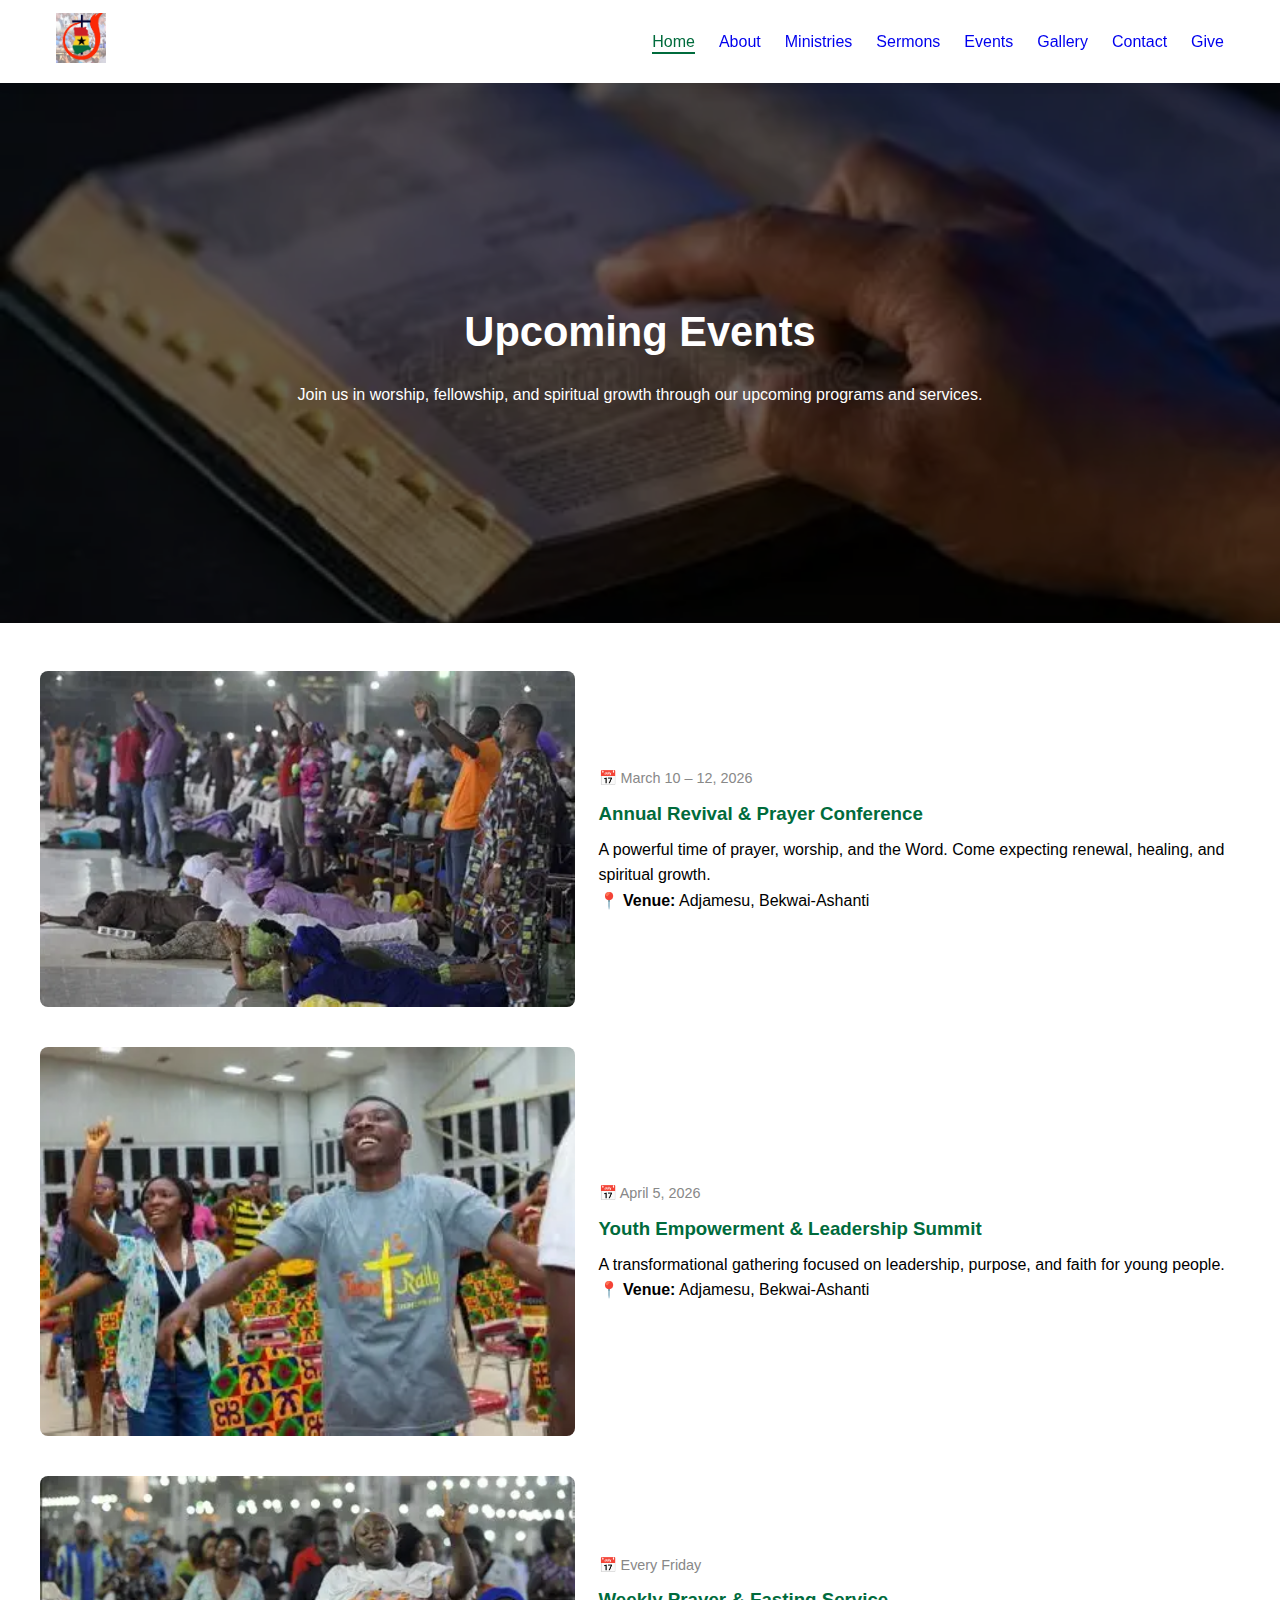
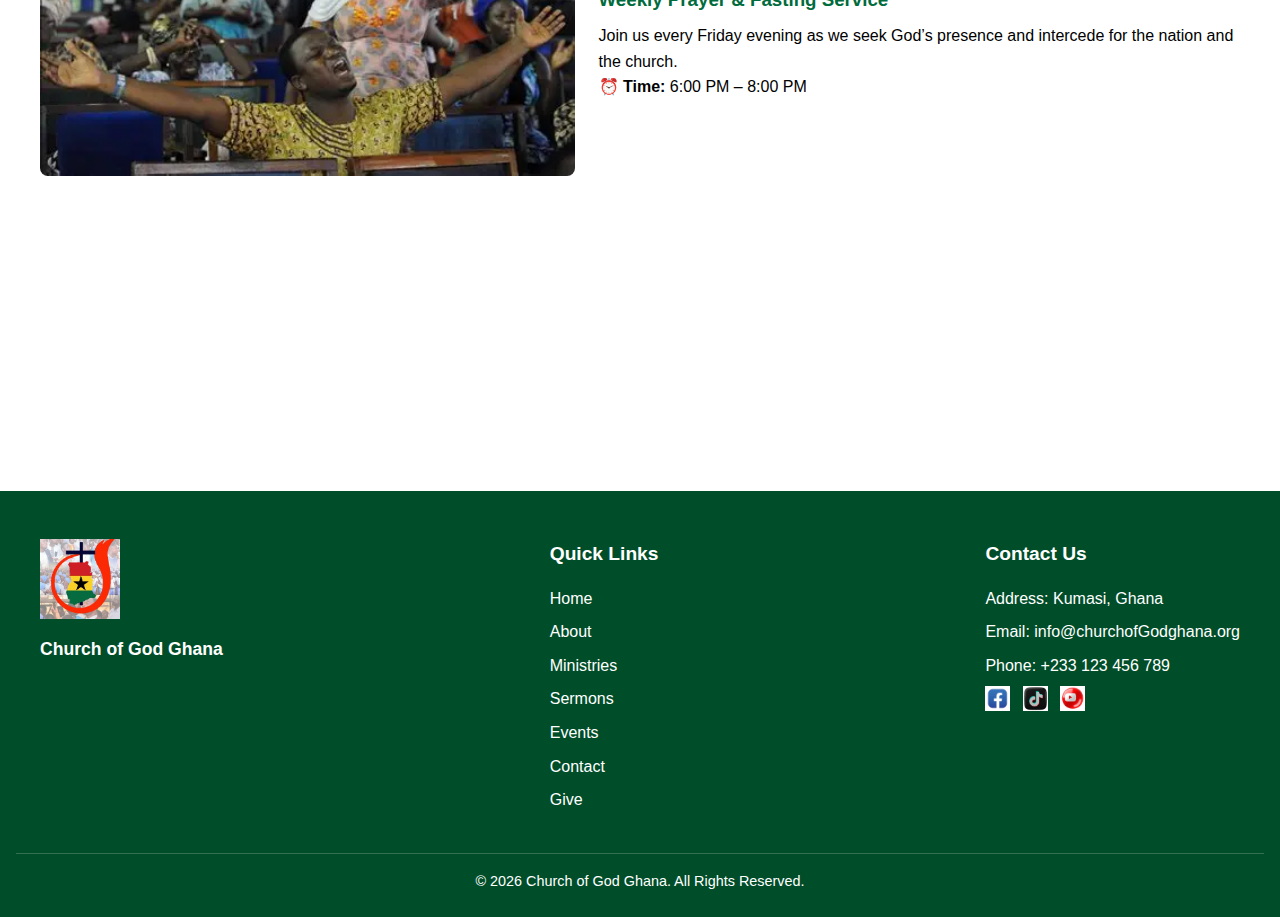
<file: events.html>
<!DOCTYPE html>
<html lang="en">
<head>
  <meta charset="UTF-8">
  <meta name="viewport" content="width=device-width, initial-scale=1.0">
  <title>Events | Church of God Ghana</title>

  <link rel="stylesheet" href="css/style.css">
  <link rel="stylesheet" href="css/nav.css">
  <link rel="stylesheet" href="css/footer.css">
  <link rel="stylesheet" href="css/events.css">
</head>
<body>

<!-- NAV -->
<header class="header">
  <div class="nav-container">
    <a href="index.html" class="logo">
      <img src="images/logo.webp" alt="Church of God Ghana">
    </a>

   <nav class="nav" id="navMenu">
  <ul class="nav-links">
    <li><a href="index.html" class="active">Home</a></li>
    <li><a href="about.html">About</a></li>
    <li><a href="ministries.html">Ministries</a></li>
    <li><a href="sermons.html">Sermons</a></li>
    <li><a href="events.html">Events</a></li>
    <li><a href="gallery.html">Gallery</a></li>
    <li><a href="contact.html">Contact</a></li>
    <li><a href="donate.html" class="btn-give">Give</a></li>
  </ul>
</nav>

<!-- HAMBURGER -->
<div class="hamburger" id="hamburger">
  <span class="bar bar1"></span>
  <span class="bar bar2"></span>
  <span class="bar bar3"></span>
</div>

  </div>
</header>

<!-- HERO -->
<section class="events-hero animate">
  <div class="overlay">
    <div class="hero-content">
      <h1>Upcoming Events</h1>
      <p>
        Join us in worship, fellowship, and spiritual growth
        through our upcoming programs and services.
      </p>
    </div>
  </div>
</section>

<!-- EVENTS LIST -->
<section class="events-section animate">
  <div class="container">

    <div class="event-card">
      <img src="images/worship.webp" alt="Revival Service">
      <div class="event-info">
        <span class="date">📅 March 10 – 12, 2026</span>
        <h3>Annual Revival & Prayer Conference</h3>
        <p>
          A powerful time of prayer, worship, and the Word.
          Come expecting renewal, healing, and spiritual growth.
        </p>
        <p><strong>📍 Venue:</strong> Adjamesu, Bekwai-Ashanti</p>
      </div>
    </div>

    <div class="event-card">
      <img src="images/OIP (5).webp" alt="Youth Program">
      <div class="event-info">
        <span class="date">📅 April 5, 2026</span>
        <h3>Youth Empowerment & Leadership Summit</h3>
        <p>
          A transformational gathering focused on leadership,
          purpose, and faith for young people.
        </p>
        <p><strong>📍 Venue:</strong> Adjamesu, Bekwai-Ashanti</p>
      </div>
    </div>

    <div class="event-card">
      <img src="images/youth.webp" alt="Prayer Meeting">
      <div class="event-info">
        <span class="date">📅 Every Friday</span>
        <h3>Weekly Prayer & Fasting Service</h3>
        <p>
          Join us every Friday evening as we seek God’s presence
          and intercede for the nation and the church.
        </p>
        <p><strong>⏰ Time:</strong> 6:00 PM – 8:00 PM</p>
      </div>
    </div>

  </div>
</section>

<!-- CTA -->
<section class="events-cta animate">
  <div class="container">
    <h2>Be Part of Our Programs</h2>
    <p>
      We welcome you to worship with us and experience
      God’s presence in every gathering.
    </p>
    <a href="contact.html" class="btn">Contact Us</a>
  </div>
</section>

<footer class="footer">
  <div class="footer-container">

    <!-- LEFT: Logo -->
    <div class="footer-logo">
      <img src="images/logo.webp" alt="Church of God Ghana Logo">
      <p>Church of God Ghana</p>
    </div>

    <!-- CENTER: Quick Links -->
    <div class="footer-links">
      <h3>Quick Links</h3>
      <ul>
        <li><a href="index.html">Home</a></li>
        <li><a href="about.html">About</a></li>
        <li><a href="ministries.html">Ministries</a></li>
        <li><a href="sermons.html">Sermons</a></li>
        <li><a href="events.html">Events</a></li>
        <li><a href="contact.html">Contact</a></li>
        <li><a href="donate.html">Give</a></li>
      </ul>
    </div>

    <!-- RIGHT: Contact / Social -->
    <div class="footer-contact">
      <h3>Contact Us</h3>
      <p>Address: Kumasi, Ghana</p>
      <p>Email: info@churchofGodghana.org</p>
      <p>Phone: +233 123 456 789</p>
      <div class="footer-social">
        <a href="https://www.facebook.com/groups/845661738819596/?ref=share&mibextid=NSMWBT"><img src="assets/icons/facebook.jpg" alt="Facebook"></a>
        <a href="https://www.tiktok.com/@cogg.national.youth?_r=1&_t=ZS-93JTtFmSFx2"><img src="assets/icons/tiktok.webp" alt="tiktok"></a>
        <a href="https://youtube.com/@churchofgodghana-citychurc6029?si=qMZL_UdJsggnewLU"><img src="assets/icons/youtube.webp" alt="youtube"></a>
      </div>
    </div>

  </div>

  <div class="footer-bottom">
    <p>© 2026 Church of God Ghana. All Rights Reserved.</p>
  </div>
</footer>

<!-- JS -->
<script>
  const hamburger = document.getElementById("hamburger");
  const navMenu = document.getElementById("navMenu");
  hamburger.onclick = () => {
    hamburger.classList.toggle("active");
    navMenu.classList.toggle("active");
  };

  const items = document.querySelectorAll(".animate");
  const observer = new IntersectionObserver(entries => {
    entries.forEach(entry => {
      if(entry.isIntersecting){
        entry.target.classList.add("show");
      }
    });
  }, { threshold:0.2 });
  items.forEach(item => observer.observe(item));
</script>

</body>
</html>
</file>
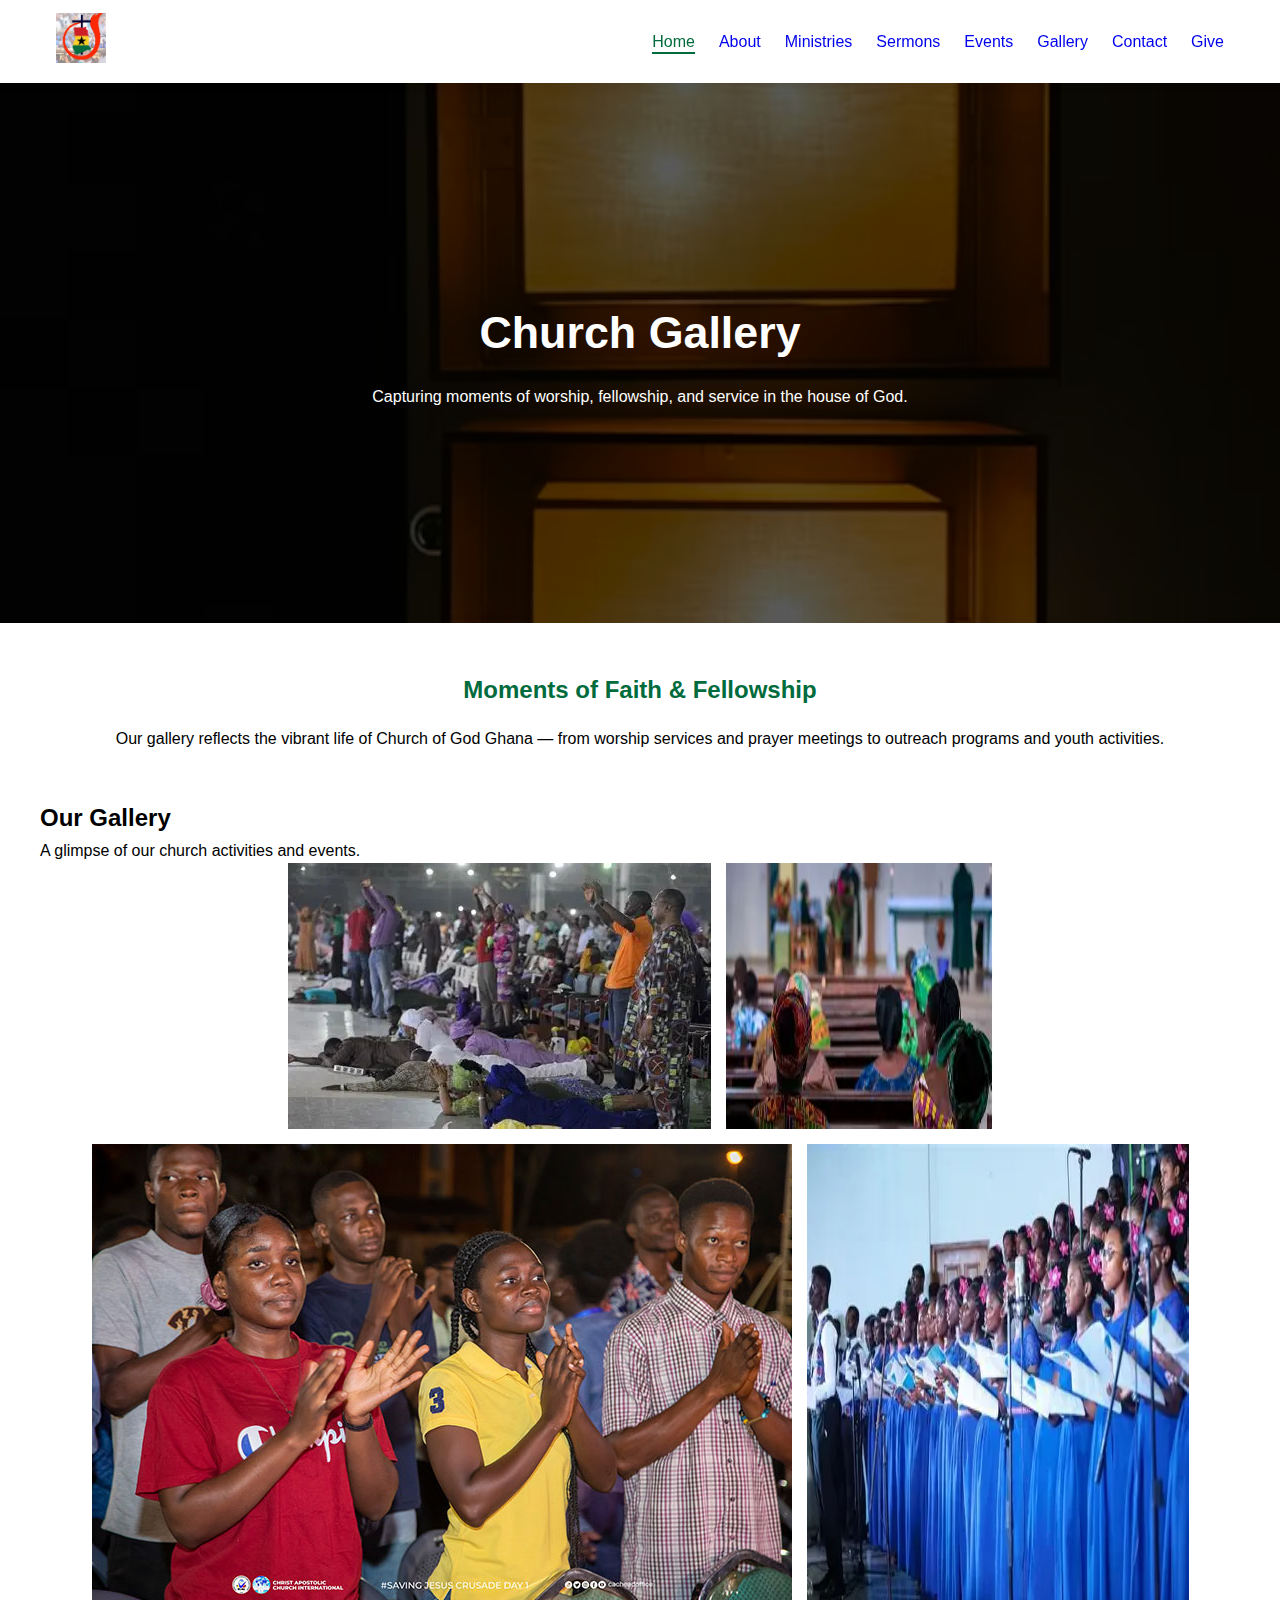
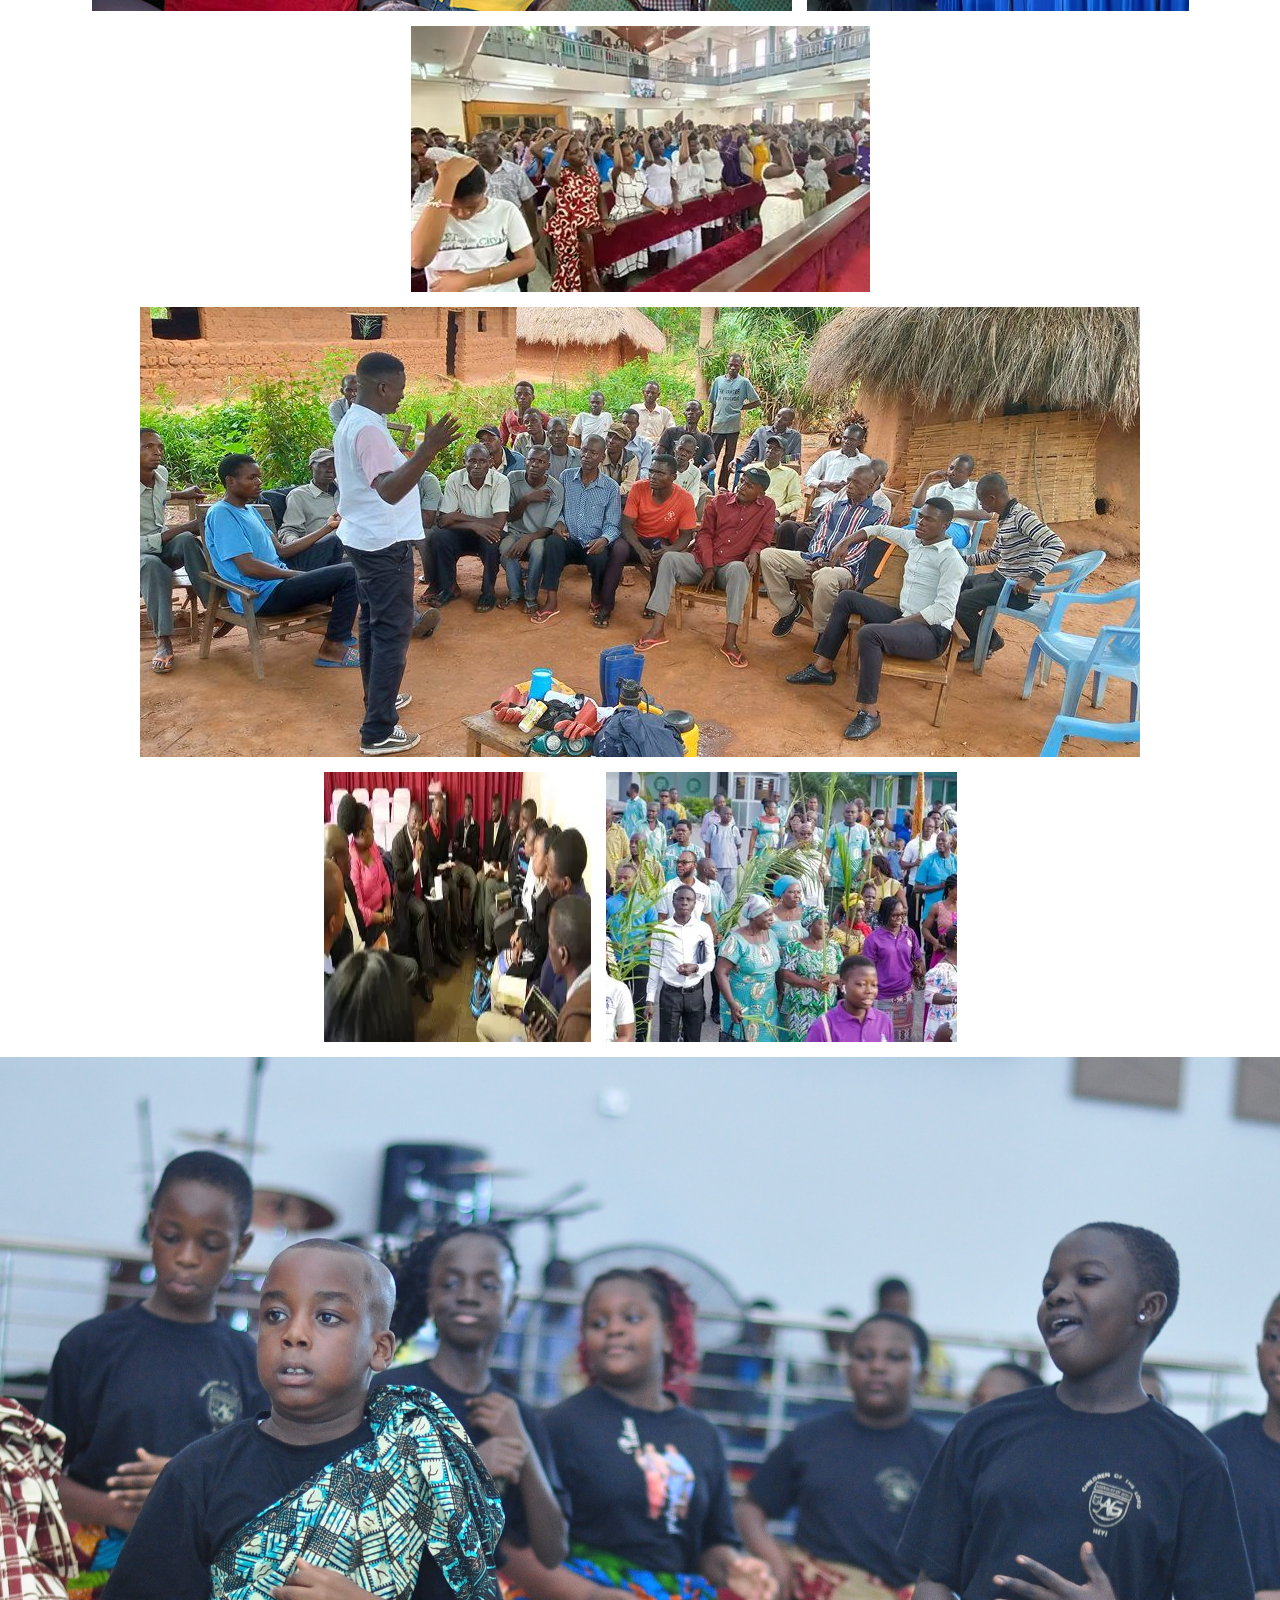
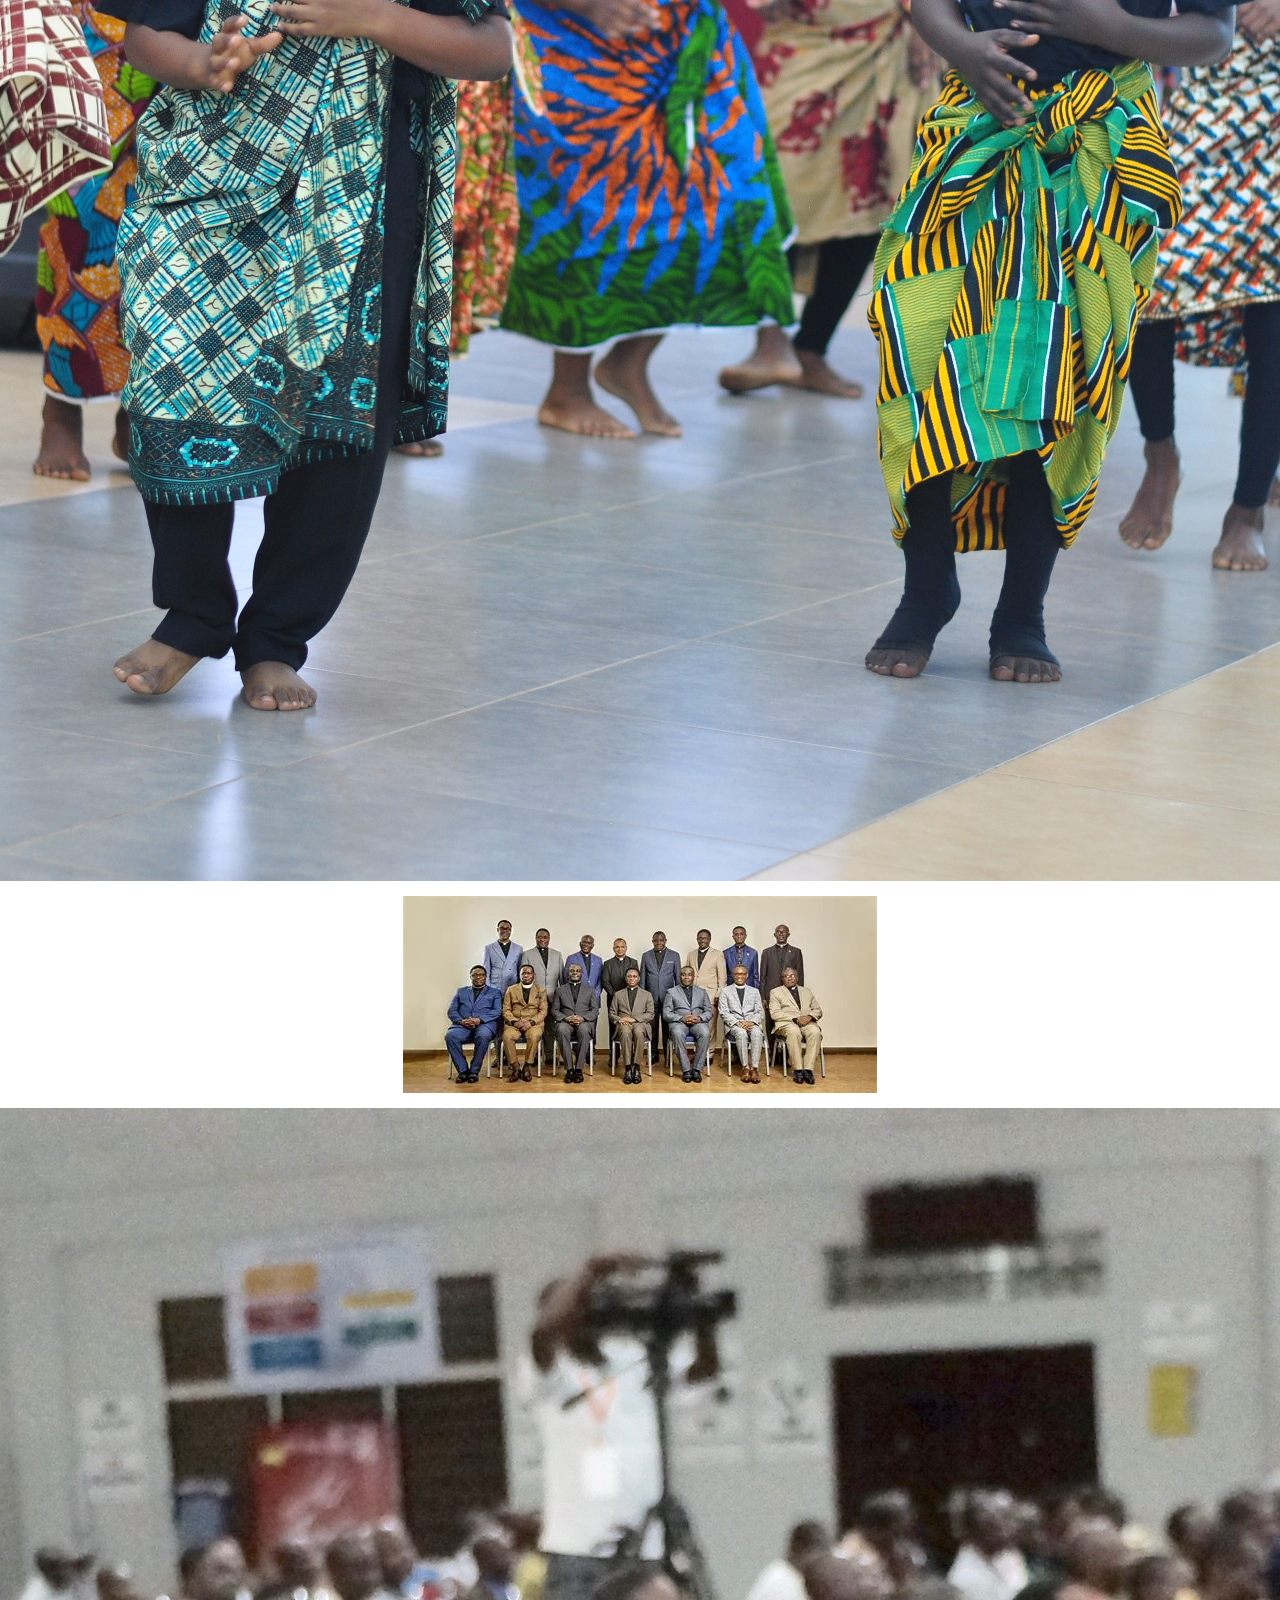
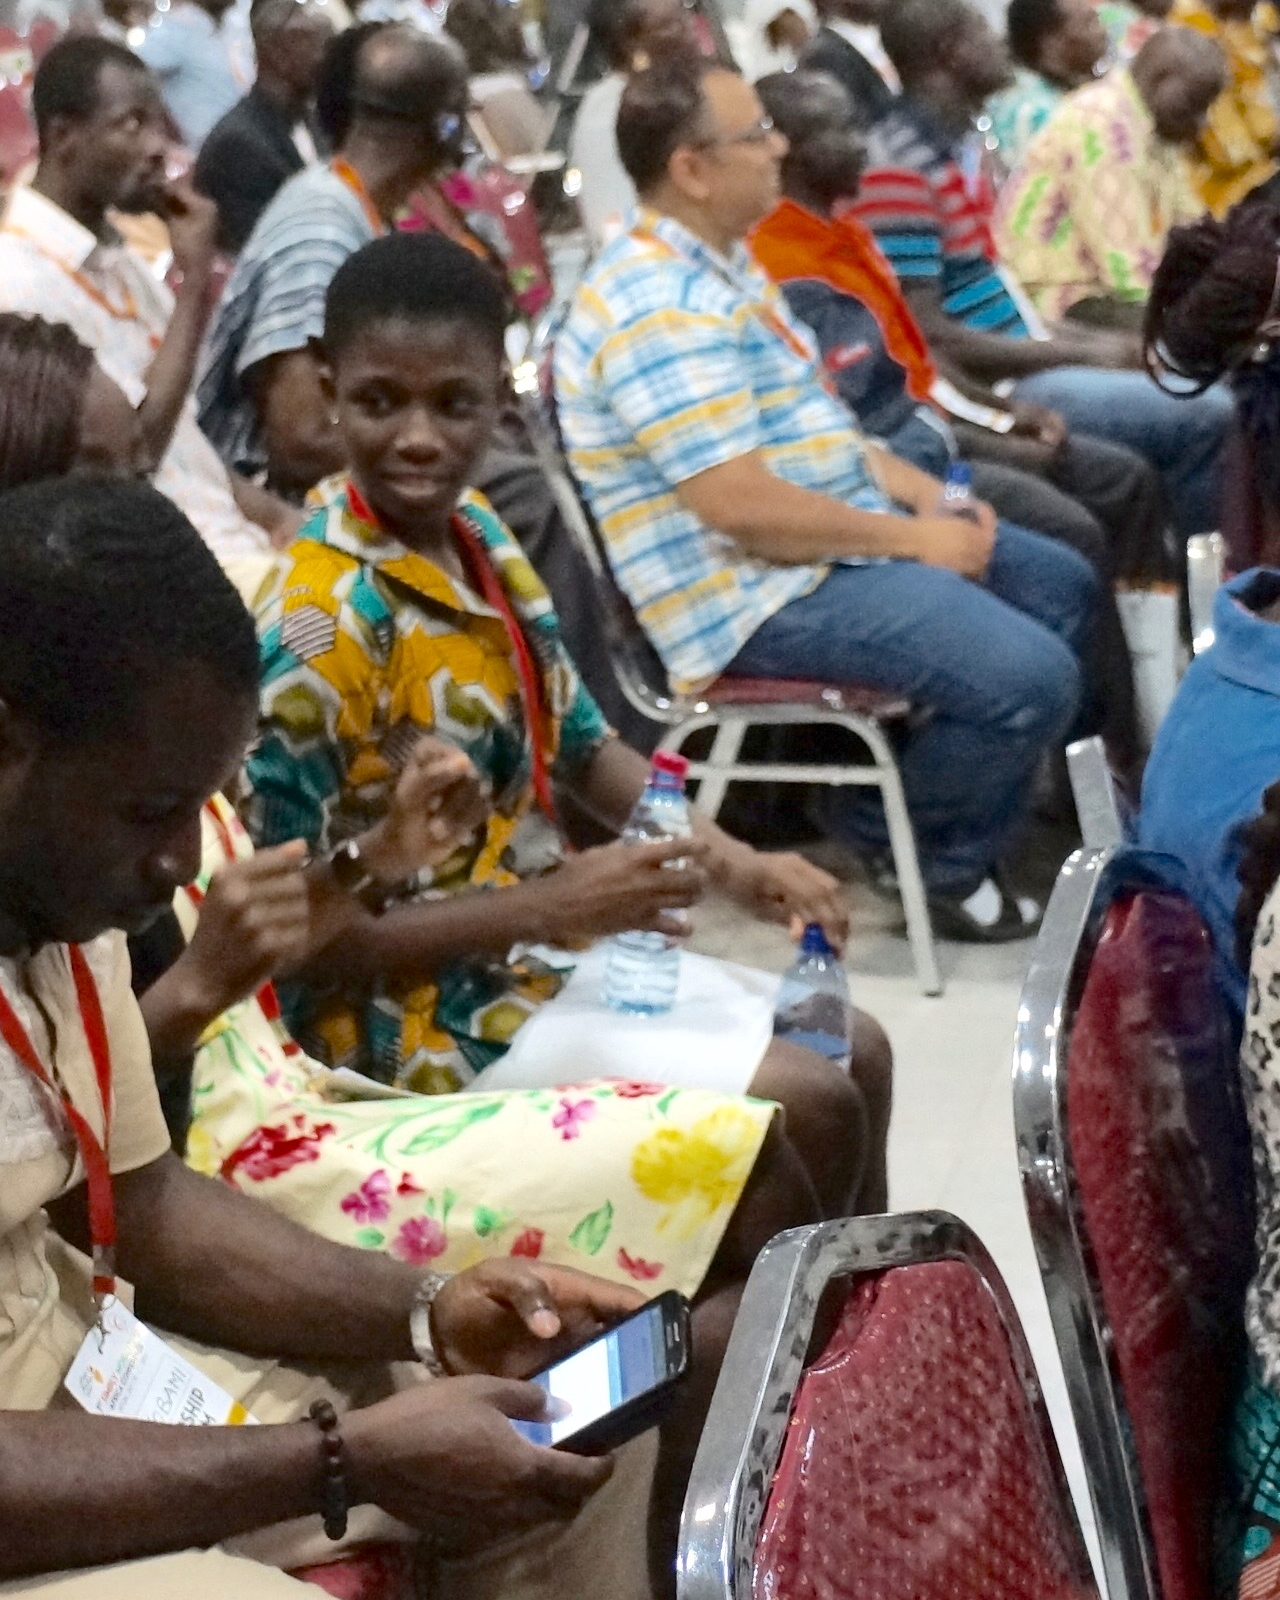
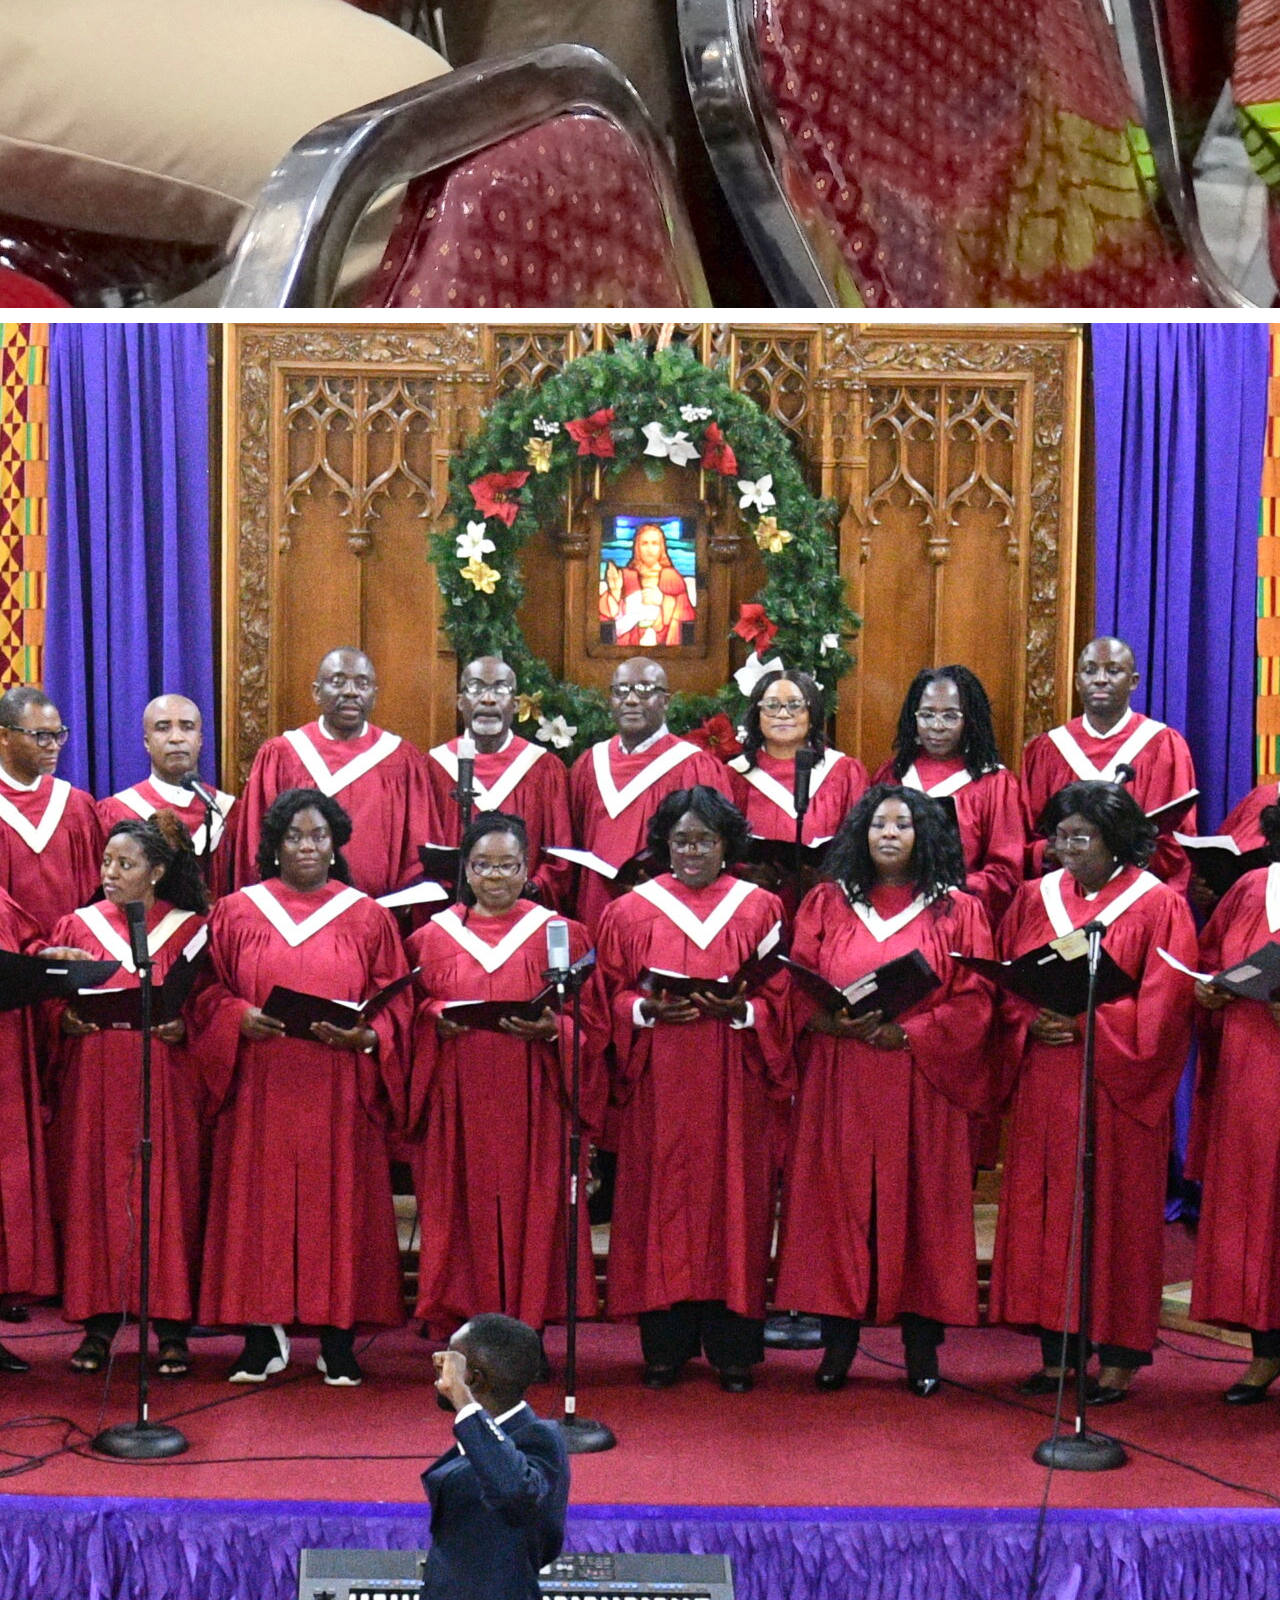
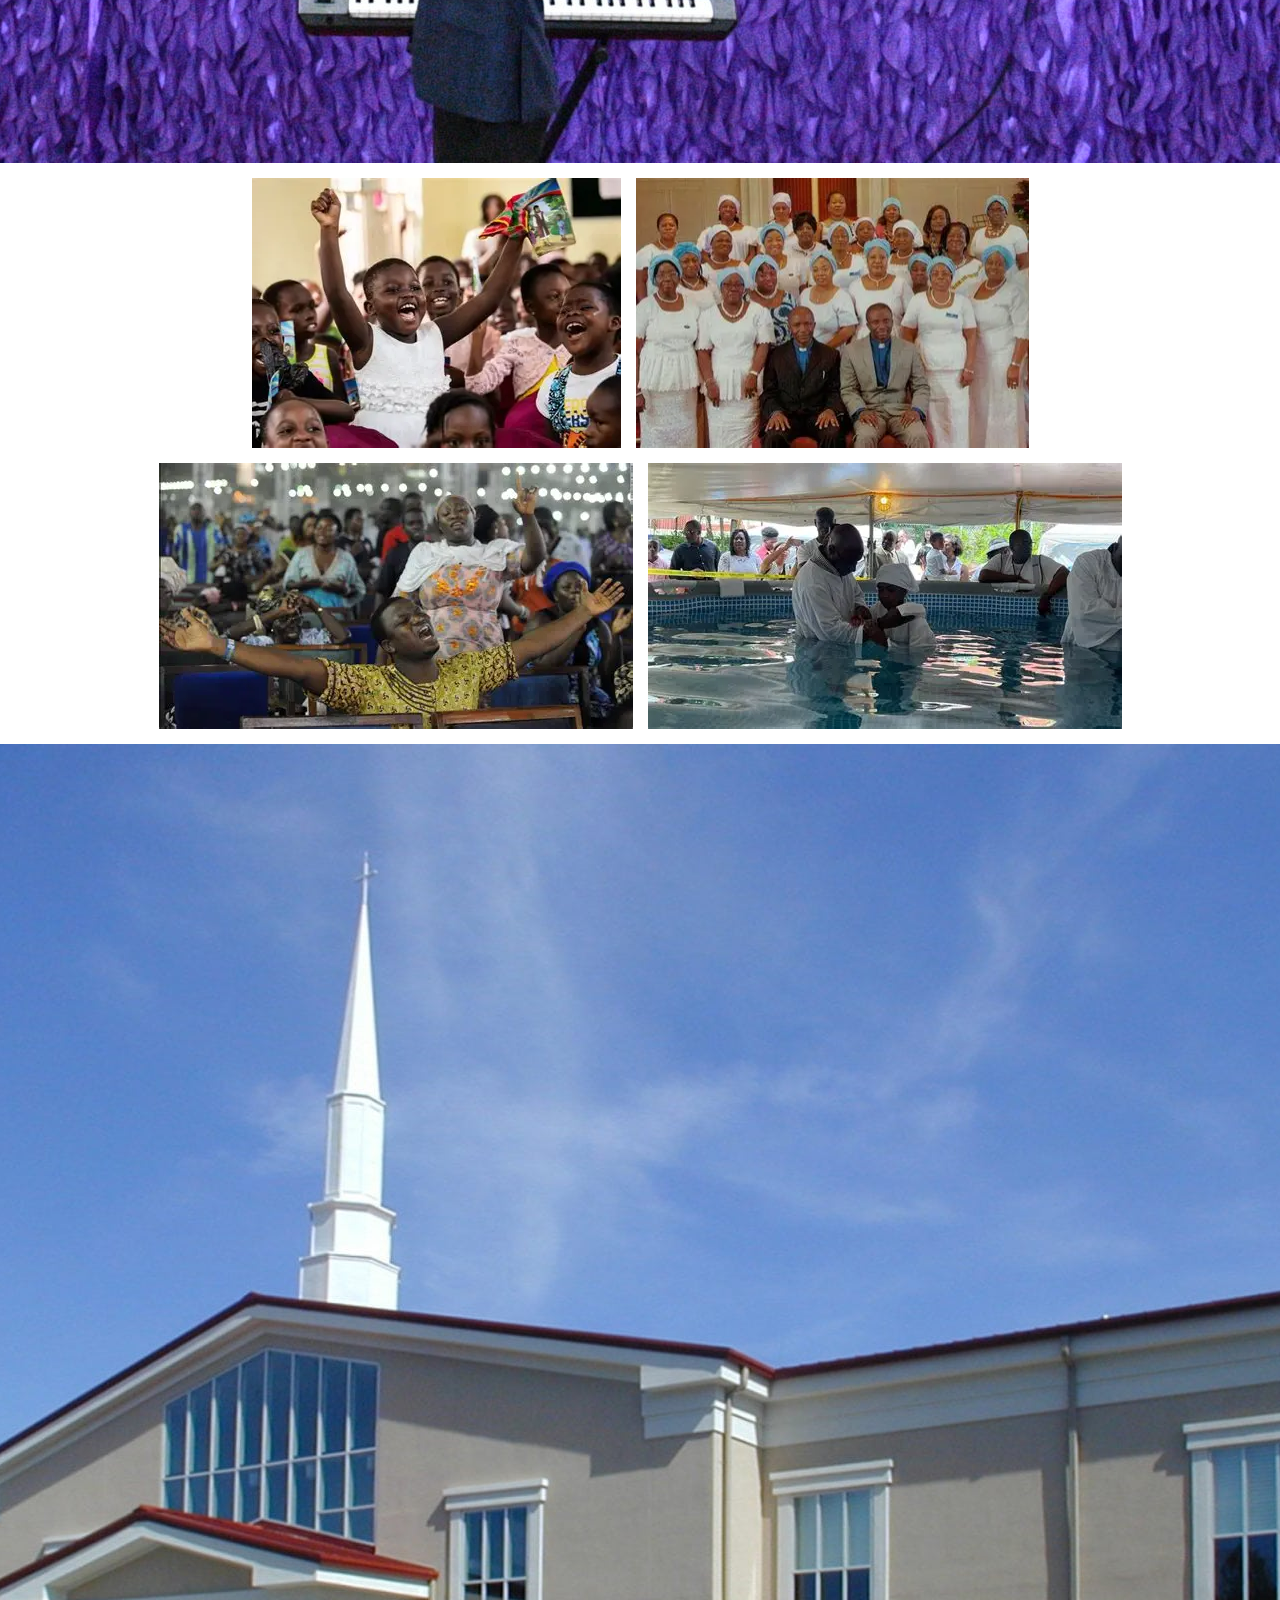
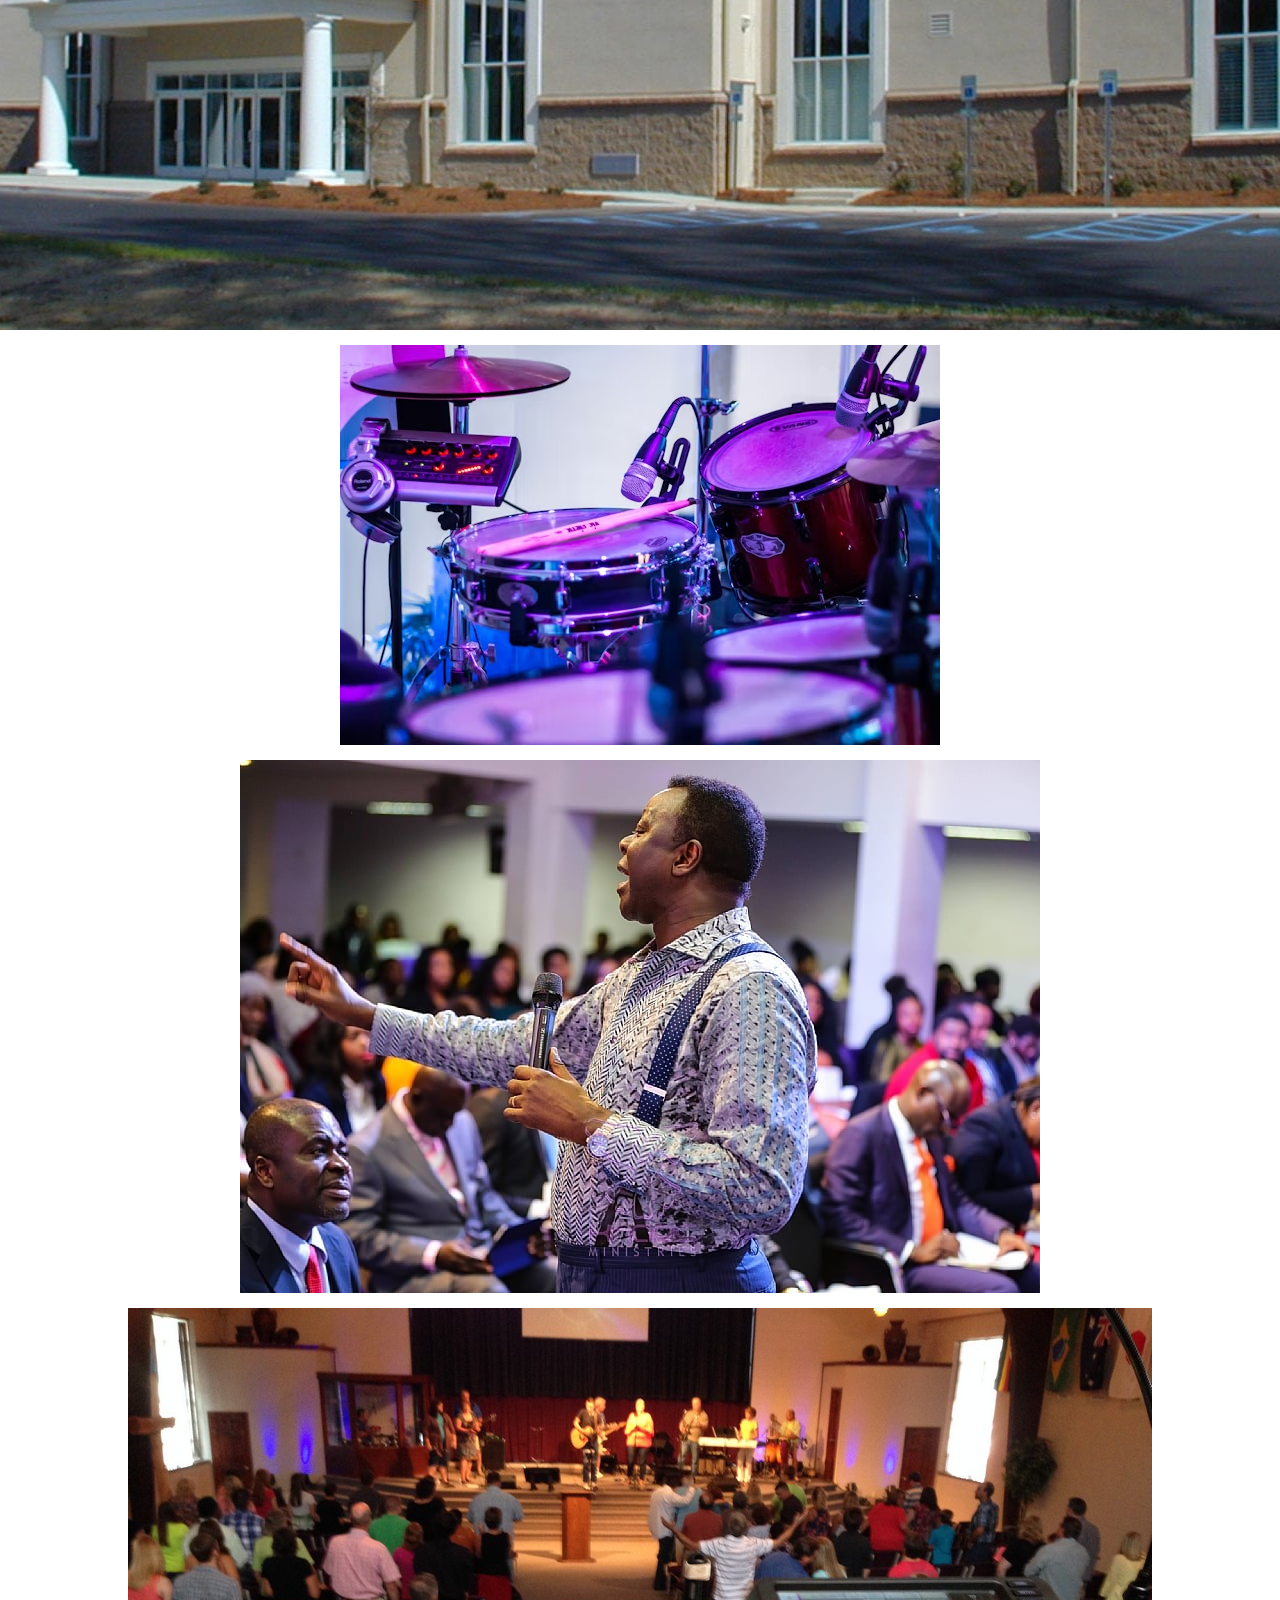
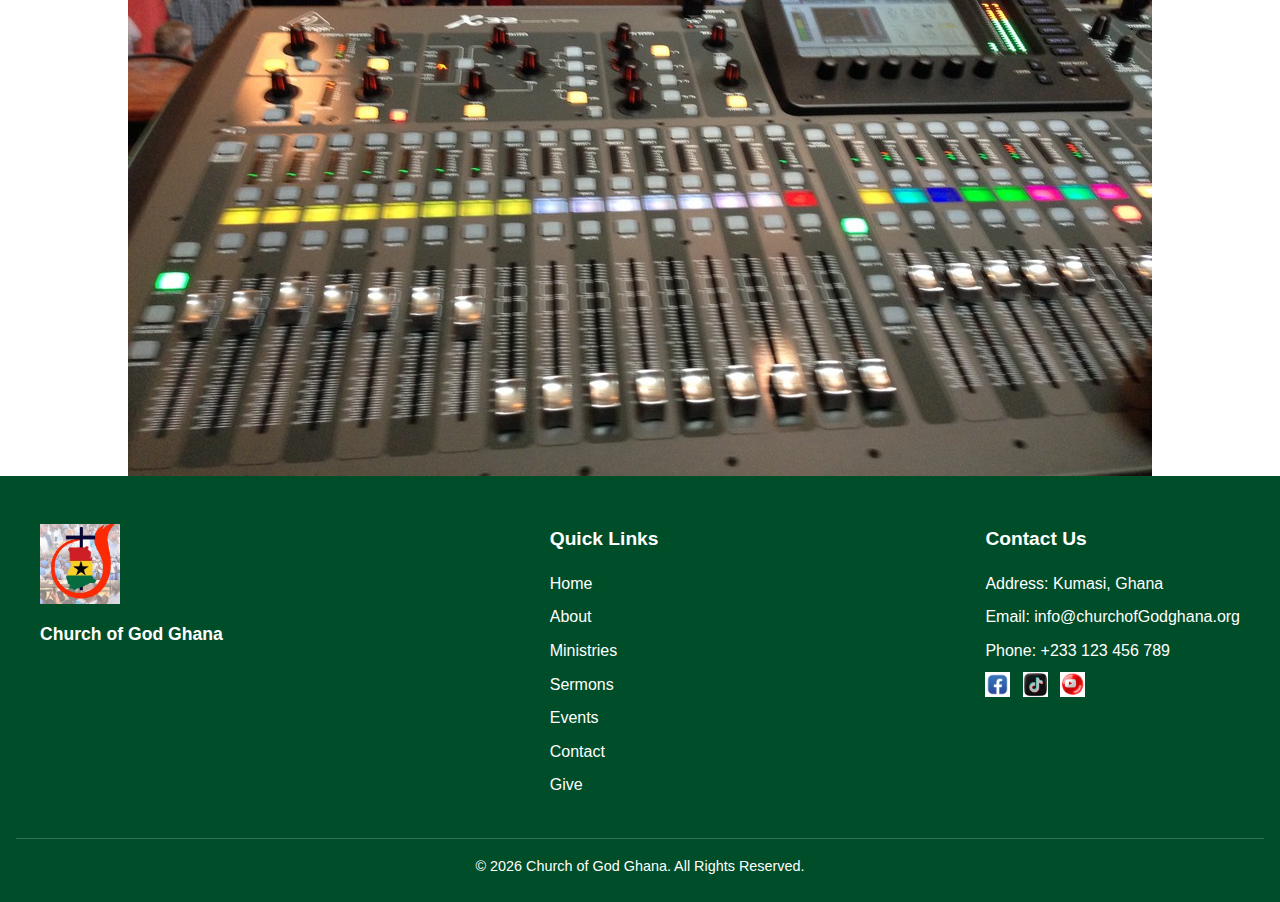
<file: gallery.html>
<!DOCTYPE html>
<html lang="en">
<head>
  <meta charset="UTF-8">
  <meta name="viewport" content="width=device-width, initial-scale=1.0">
  <title>Gallery | Church of God Ghana</title>

  <link rel="stylesheet" href="css/style.css">
  <link rel="stylesheet" href="css/nav.css">
  <link rel="stylesheet" href="css/footer.css">
  <link rel="stylesheet" href="css/gallery.css">
</head>
<body>

<!-- ===== NAV ===== -->
<header class="header">
  <div class="nav-container">
    <a href="index.html" class="logo">
      <img src="images/logo.webp" alt="Church of God Ghana">
    </a>

   <nav class="nav" id="navMenu">
  <ul class="nav-links">
    <li><a href="index.html" class="active">Home</a></li>
    <li><a href="about.html">About</a></li>
    <li><a href="ministries.html">Ministries</a></li>
    <li><a href="sermons.html">Sermons</a></li>
    <li><a href="events.html">Events</a></li>
    <li><a href="gallery.html">Gallery</a></li>
    <li><a href="contact.html">Contact</a></li>
    <li><a href="donate.html" class="btn-give">Give</a></li>
  </ul>
</nav>

<!-- HAMBURGER -->
<div class="hamburger" id="hamburger">
  <span class="bar bar1"></span>
  <span class="bar bar2"></span>
  <span class="bar bar3"></span>
</div>

  </div>
</header>

<!-- ===== HERO ===== -->
<section class="gallery-hero animate">
  <div class="overlay">
    <div class="hero-content">
      <h1>Church Gallery</h1>
      <p>
        Capturing moments of worship, fellowship, and service in the house of God.
      </p>
    </div>
  </div>
</section>

<!-- ===== INTRO ===== -->
<section class="gallery-intro animate">
  <div class="container">
    <h2>Moments of Faith & Fellowship</h2>
    <p>
      Our gallery reflects the vibrant life of Church of God Ghana — from worship services
      and prayer meetings to outreach programs and youth activities.
    </p>
  </div>
</section>

<section class="gallery-section animate">
  <div class="container">
    <h2 class="center-title">Our Gallery</h2>
    <p class="form-intro">
      A glimpse of our church activities and events.
    </p>

    <div class="gallery-grid">
      <img src="images/worship.webp" alt="Worship" class="gallery-img" loading="lazy">
      <img src="images/sunday.webp" alt="Sunday Service" class="gallery-img" loading="lazy">
      <img src="images/youth min.jpg" alt="Youth Fellowship" class="gallery-img" loading="lazy">
      <img src="images/blue.webp" alt="Church Choir" class="gallery-img" loading="lazy">
      <img src="images/p.webp" alt="Prayer Meeting" class="gallery-img" loading="lazy">
      <img src="images/mission.jpeg" alt="Community Outreach" class="gallery-img" loading="lazy">
      <img src="images/studies.webp" alt="Bible Study" class="gallery-img" loading="lazy">
      <img src="images/event.webp" alt="Church Event" class="gallery-img" loading="lazy">
      <img src="images/ch1.jpg" alt="Worship" class="gallery-img" loading="lazy">
      <img src="images/leaders.webp" alt="Sunday Service" class="gallery-img" loading="lazy">
      <img src="images/Listening-to-one-of-the-plenary-speakers.jpg" alt="Youth Fellowship" class="gallery-img" loading="lazy">
      <img src="images/choir.jpg" alt="Church Choir" class="gallery-img" loading="lazy">
      <img src="images/children.webp" alt="Prayer Meeting" class="gallery-img" loading="lazy">
      <img src="images/women.webp" alt="Community Outreach" class="gallery-img" loading="lazy">
      <img src="images/youth.webp" alt="Bible Study" class="gallery-img" loading="lazy">
      <img src="images/OIP (14).webp" alt="Church Event" class="gallery-img" loading="lazy">
      <img src="images/R.jpeg" alt="Prayer Meeting" class="gallery-img" loading="lazy">
      <img src="images/music.avif" alt="Community Outreach" class="gallery-img" loading="lazy">
      <img src="images/R (1).jpeg" alt="Bible Study" class="gallery-img" loading="lazy">
      <img src="images/machine.jpg" alt="Church Event" class="gallery-img" loading="lazy">
    </div>
  </div>
</section>


<!-- ===== LIGHTBOX ===== -->
<div class="lightbox" id="lightbox">
  <span class="close">&times;</span>
  <img id="lightbox-img" src="images/lightbox.avif">
</div>

<footer class="footer">
  <div class="footer-container">

    <!-- LEFT: Logo -->
    <div class="footer-logo">
      <img src="images/logo.webp" alt="Church of God Ghana Logo">
      <p>Church of God Ghana</p>
    </div>

    <!-- CENTER: Quick Links -->
    <div class="footer-links">
      <h3>Quick Links</h3>
      <ul>
        <li><a href="index.html">Home</a></li>
        <li><a href="about.html">About</a></li>
        <li><a href="ministries.html">Ministries</a></li>
        <li><a href="sermons.html">Sermons</a></li>
        <li><a href="events.html">Events</a></li>
        <li><a href="contact.html">Contact</a></li>
        <li><a href="donate.html">Give</a></li>
      </ul>
    </div>

    <!-- RIGHT: Contact / Social -->
    <div class="footer-contact">
      <h3>Contact Us</h3>
      <p>Address: Kumasi, Ghana</p>
      <p>Email: info@churchofGodghana.org</p>
      <p>Phone: +233 123 456 789</p>
      <div class="footer-social">
        <a href="https://www.facebook.com/groups/845661738819596/?ref=share&mibextid=NSMWBT"><img src="assets/icons/facebook.jpg" alt="Facebook"></a>
        <a href="https://www.tiktok.com/@cogg.national.youth?_r=1&_t=ZS-93JTtFmSFx2"><img src="assets/icons/tiktok.webp" alt="tiktok"></a>
        <a href="https://youtube.com/@churchofgodghana-citychurc6029?si=qMZL_UdJsggnewLU"><img src="assets/icons/youtube.webp" alt="youtube"></a>
      </div>
    </div>

  </div>

  <div class="footer-bottom">
    <p>© 2026 Church of God Ghana. All Rights Reserved.</p>
  </div>
</footer>

<!-- ===== JS ===== -->
<script>
  // Hamburger
  const hamburger = document.getElementById("hamburger");
  const navMenu = document.getElementById("navMenu");
  hamburger.onclick = () => {
    hamburger.classList.toggle("active");
    navMenu.classList.toggle("active");
  };

  // Scroll animation
  const items = document.querySelectorAll(".animate");
  const observer = new IntersectionObserver(entries => {
    entries.forEach(entry => {
      if(entry.isIntersecting){
        entry.target.classList.add("show");
      }
    });
  }, { threshold: 0.2 });
  items.forEach(item => observer.observe(item));

  // Lightbox
  const galleryImages = document.querySelectorAll(".gallery-img");
  const lightbox = document.getElementById("lightbox");
  const lightboxImg = document.getElementById("lightbox-img");
  const closeBtn = document.querySelector(".close");

  galleryImages.forEach(img => {
    img.addEventListener("click", () => {
      lightbox.style.display = "flex";
      lightboxImg.src = img.src;
    });
  });

  closeBtn.onclick = () => lightbox.style.display = "none";
  lightbox.onclick = e => { if(e.target === lightbox) lightbox.style.display = "none"; };
</script>

</body>
</html>
</file>
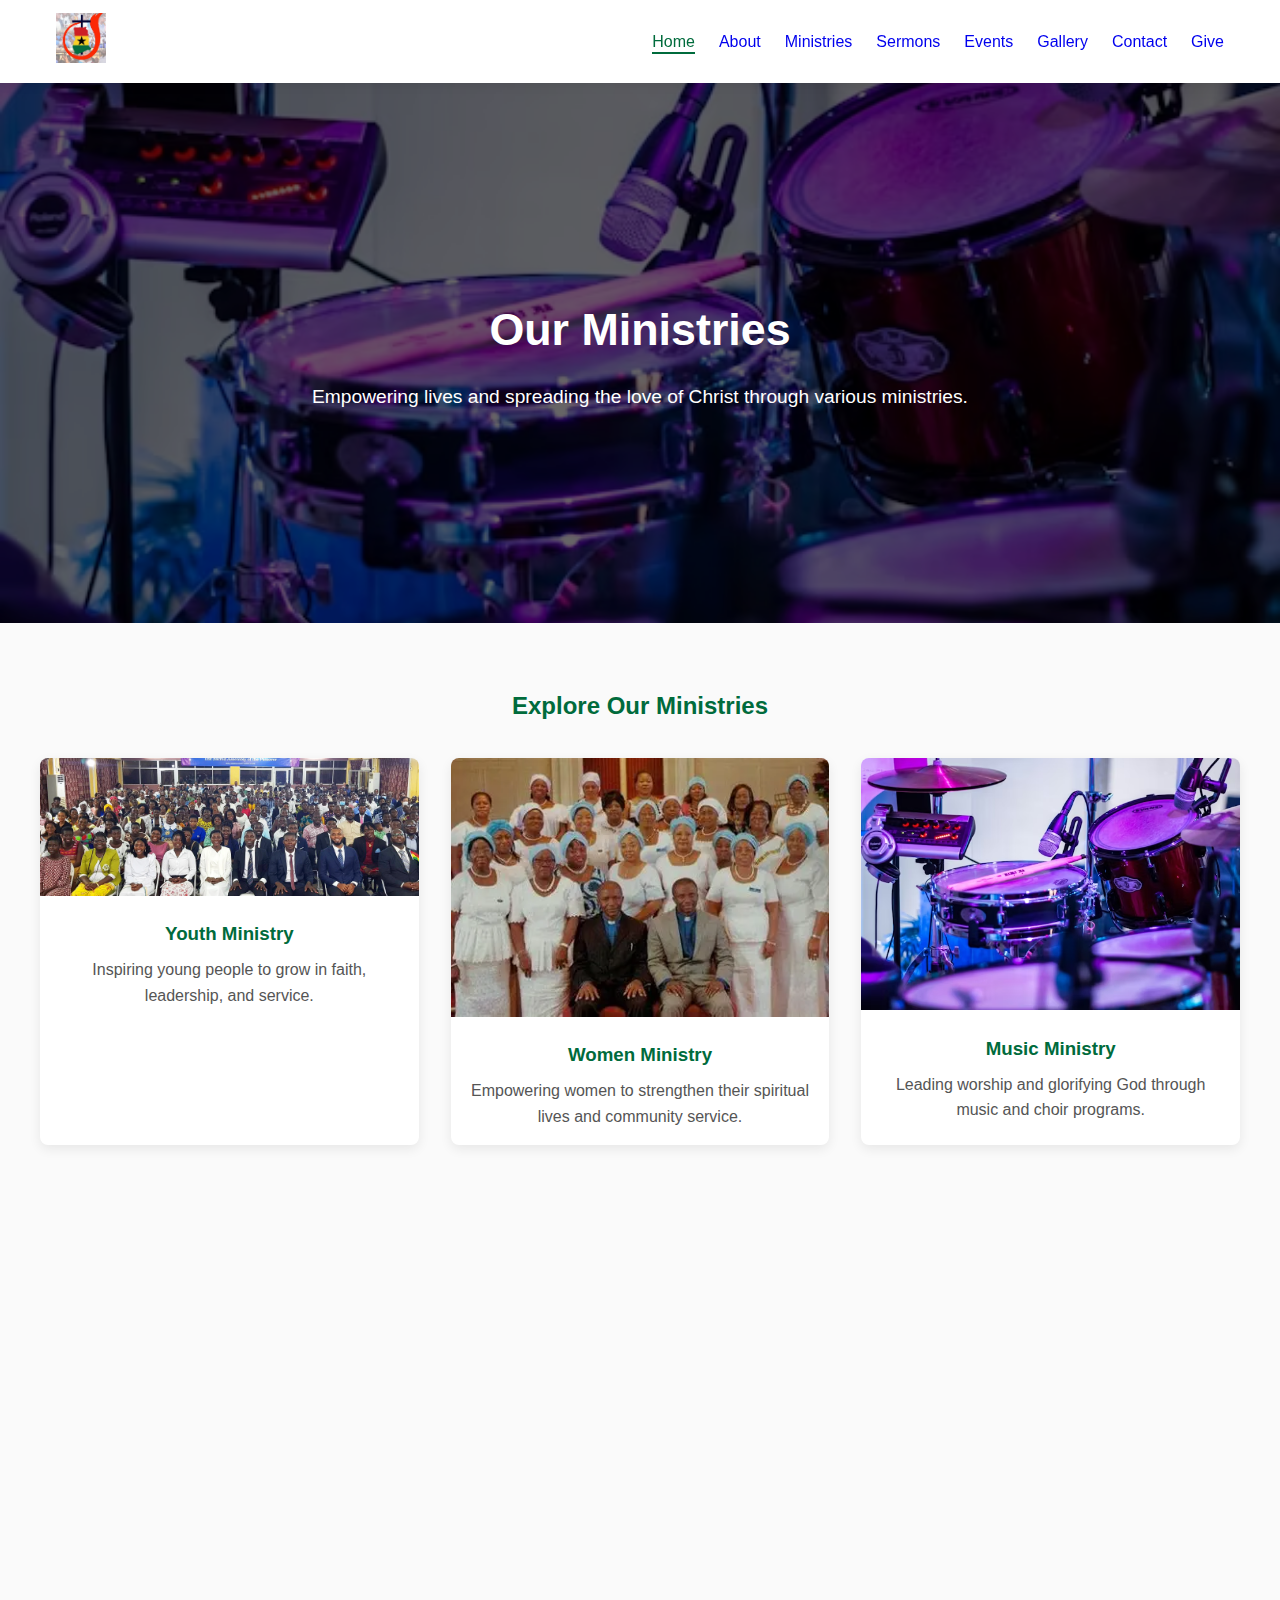
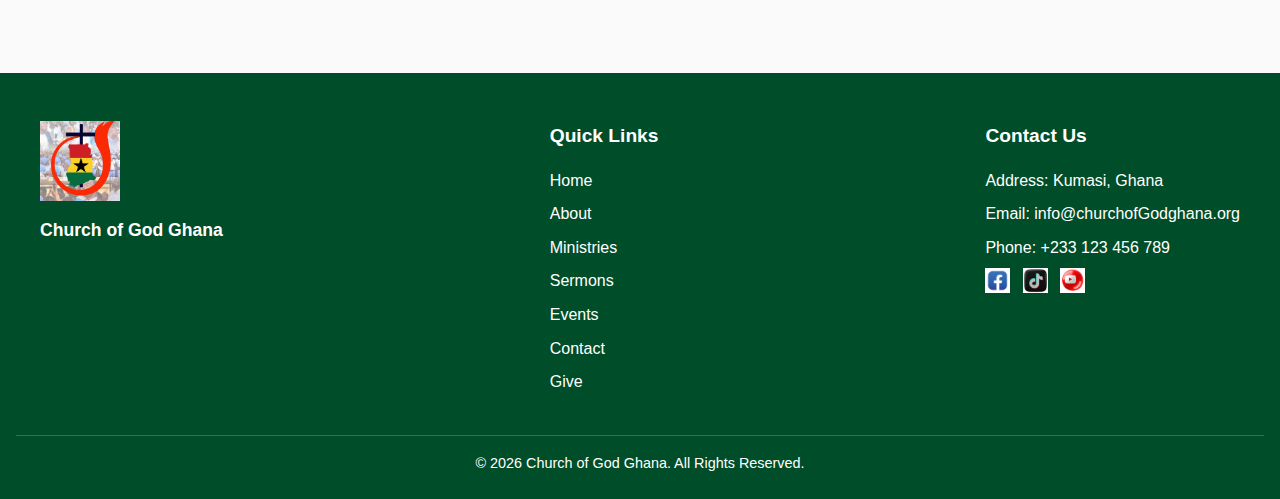
<file: ministries.html>
<!DOCTYPE html>
<html lang="en">
<head>
  <meta charset="UTF-8">
  <meta name="viewport" content="width=device-width, initial-scale=1.0">
  <title>Ministries | Church of God Ghana</title>

  <!-- Global CSS -->
  <link rel="stylesheet" href="css/style.css">
  <link rel="stylesheet" href="css/nav.css">
  <link rel="stylesheet" href="css/footer.css">

  <!-- Ministries Page CSS -->
  <link rel="stylesheet" href="css/ministries.css">
</head>
<body>

<!-- ================= NAVBAR ================= -->
<header class="header">
  <div class="nav-container">
    <a href="index.html" class="logo">
      <img src="images/logo.webp" alt="Church of God Ghana Logo">
    </a>

    <nav class="nav" id="navMenu">
  <ul class="nav-links">
    <li><a href="index.html" class="active">Home</a></li>
    <li><a href="about.html">About</a></li>
    <li><a href="ministries.html">Ministries</a></li>
    <li><a href="sermons.html">Sermons</a></li>
    <li><a href="events.html">Events</a></li>
    <li><a href="gallery.html">Gallery</a></li>
    <li><a href="contact.html">Contact</a></li>
    <li><a href="donate.html" class="btn-give">Give</a></li>
  </ul>
</nav>

<!-- HAMBURGER -->
<div class="hamburger" id="hamburger">
  <span class="bar bar1"></span>
  <span class="bar bar2"></span>
  <span class="bar bar3"></span>
</div>

  </div>
</header>

<!-- ================= HERO ================= -->
<section class="ministries-hero animate">
  <div class="ministries-hero-overlay">
    <div class="ministries-hero-content">
      <h1>Our Ministries</h1>
      <p>
        Empowering lives and spreading the love of Christ through various ministries.
      </p>
    </div>
  </div>
</section>

<!-- ================= MINISTRIES GRID ================= -->
<section class="ministries-section animate">
  <div class="container">
    <h2 class="center-title">Explore Our Ministries</h2>

    <div class="ministries-grid">

      <div class="ministry-card animate">
        <img src="images/ym.webp" alt="Youth Ministry">
        <h3>Youth Ministry</h3>
        <p>Inspiring young people to grow in faith, leadership, and service.</p>
      </div>

      <div class="ministry-card animate">
        <img src="images/women.webp" alt="Women Ministry">
        <h3>Women Ministry</h3>
        <p>Empowering women to strengthen their spiritual lives and community service.</p>
      </div>

      <div class="ministry-card animate">
        <img src="images/music.avif" alt="Music Ministry">
        <h3>Music Ministry</h3>
        <p>Leading worship and glorifying God through music and choir programs.</p>
      </div>

      <div class="ministry-card animate">
        <img src="images/children.webp" alt="Children Ministry">
        <h3>Children Ministry</h3>
        <p>Teaching children biblical values, fun activities, and spiritual growth.</p>
      </div>

      <div class="ministry-card animate">
        <img src="images/ch1.jpg" alt="Children Ministry">
        <h3>Children Ministry</h3>
        <p>We are committed to nurturing children in the love of Christ, guiding their hearts with
            God's Word, and laying a strong spiritual foundation for their future.
        </p>
      </div>

      <div class="ministry-card animate">
        <img src="images/history.jpeg" alt="Outreach Ministry">
        <h3>Outreach Ministry</h3>
        <p>Serving communities and sharing the love of Christ through outreach programs.</p>
      </div>

    </div>
  </div>
</section>

<footer class="footer">
  <div class="footer-container">

    <!-- LEFT: Logo -->
    <div class="footer-logo">
      <img src="images/logo.webp" alt="Church of God Ghana Logo">
      <p>Church of God Ghana</p>
    </div>

    <!-- CENTER: Quick Links -->
    <div class="footer-links">
      <h3>Quick Links</h3>
      <ul>
        <li><a href="index.html">Home</a></li>
        <li><a href="about.html">About</a></li>
        <li><a href="ministries.html">Ministries</a></li>
        <li><a href="sermons.html">Sermons</a></li>
        <li><a href="events.html">Events</a></li>
        <li><a href="contact.html">Contact</a></li>
        <li><a href="donate.html">Give</a></li>
      </ul>
    </div>

    <!-- RIGHT: Contact / Social -->
    <div class="footer-contact">
      <h3>Contact Us</h3>
      <p>Address: Kumasi, Ghana</p>
      <p>Email: info@churchofGodghana.org</p>
      <p>Phone: +233 123 456 789</p>
      <div class="footer-social">
        <a href="https://www.facebook.com/groups/845661738819596/?ref=share&mibextid=NSMWBT"><img src="assets/icons/facebook.jpg" alt="Facebook"></a>
        <a href="https://www.tiktok.com/@cogg.national.youth?_r=1&_t=ZS-93JTtFmSFx2"><img src="assets/icons/tiktok.webp" alt="tiktok"></a>
        <a href="https://youtube.com/@churchofgodghana-citychurc6029?si=qMZL_UdJsggnewLU"><img src="assets/icons/youtube.webp" alt="youtube"></a>
      </div>
    </div>

  </div>

  <div class="footer-bottom">
    <p>© 2026 Church of God Ghana. All Rights Reserved.</p>
  </div>
</footer>

<!-- ================= JAVASCRIPT ================= -->
<script>
  // Hamburger Menu
  const hamburger = document.getElementById("hamburger");
  const navMenu = document.getElementById("navMenu");
  hamburger.addEventListener("click", () => {
    hamburger.classList.toggle("active");
    navMenu.classList.toggle("active");
  });

  // Scroll Animations
  const animatedItems = document.querySelectorAll(".animate");
  const observer = new IntersectionObserver(entries => {
    entries.forEach(entry => {
      if(entry.isIntersecting){
        entry.target.classList.add("show");
      }
    });
  }, { threshold: 0.2 });
  animatedItems.forEach(item => observer.observe(item));
</script>

</body>
</html>
</file>
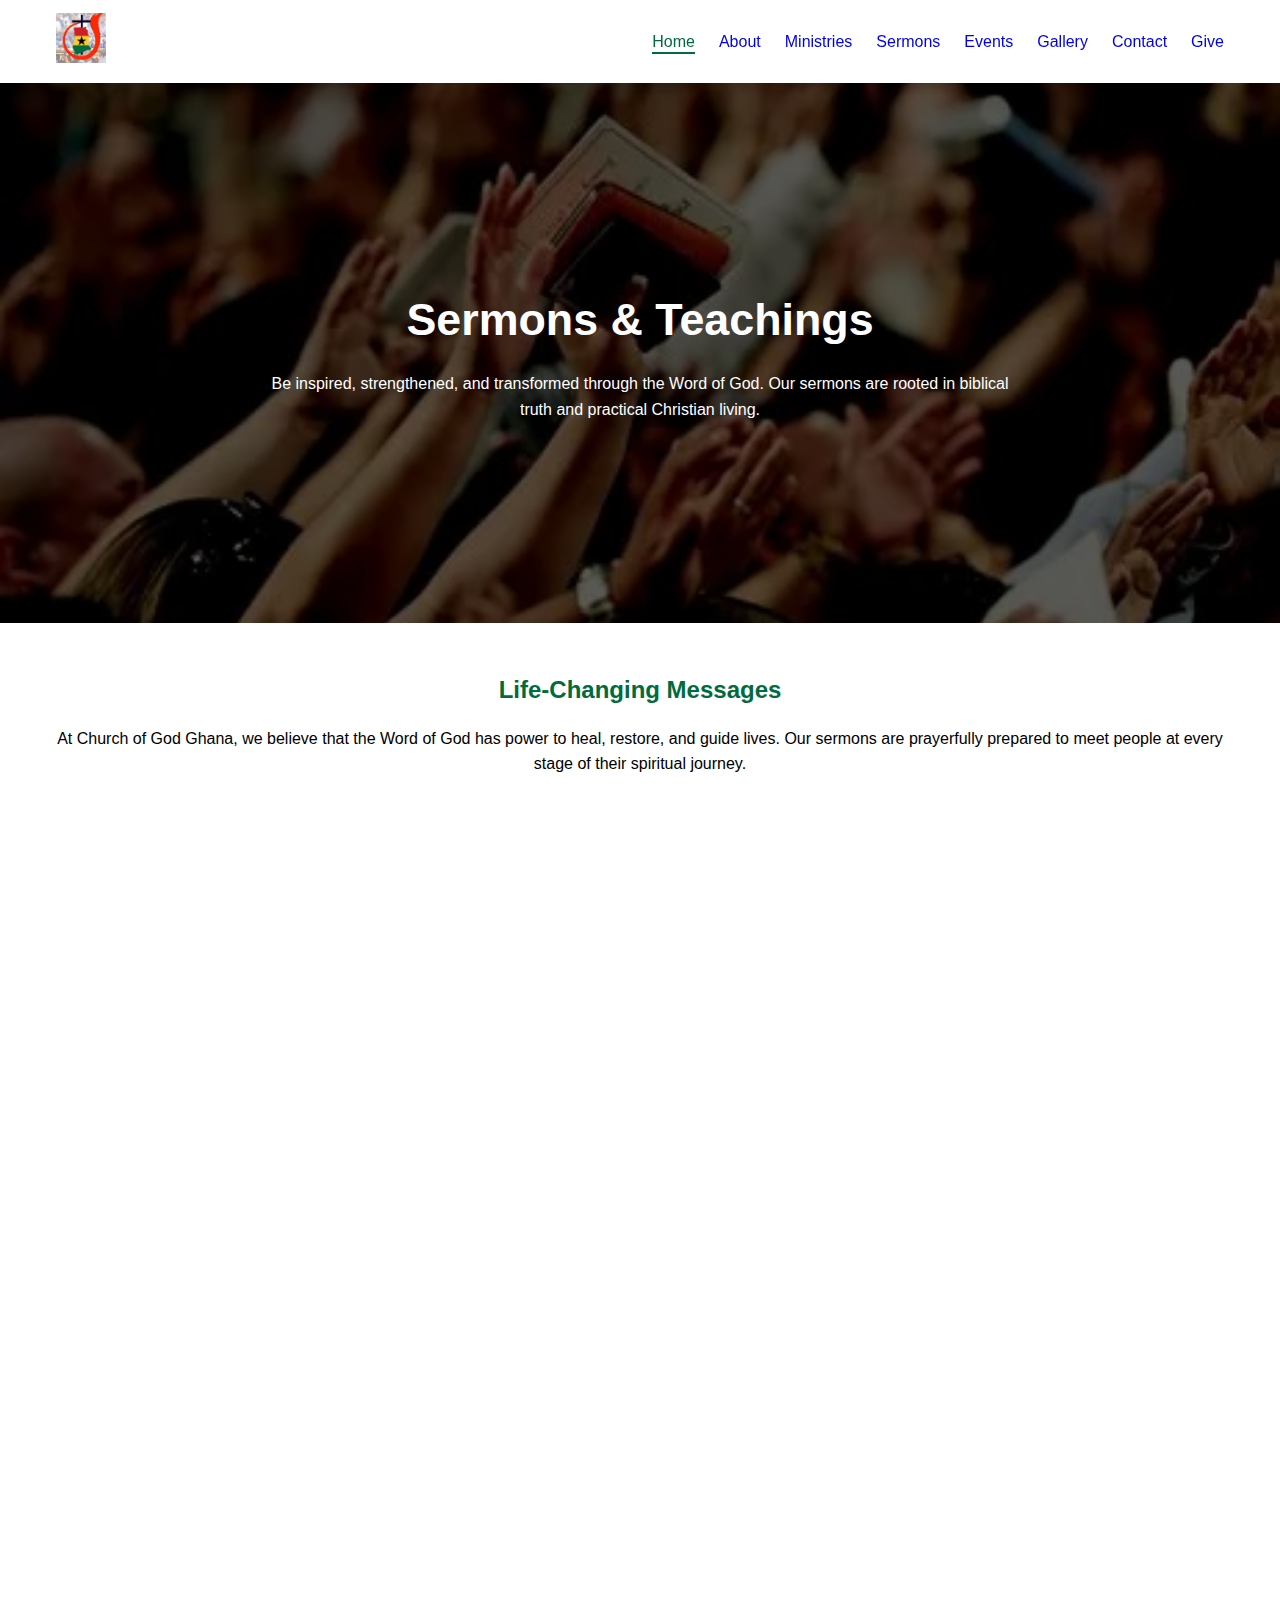
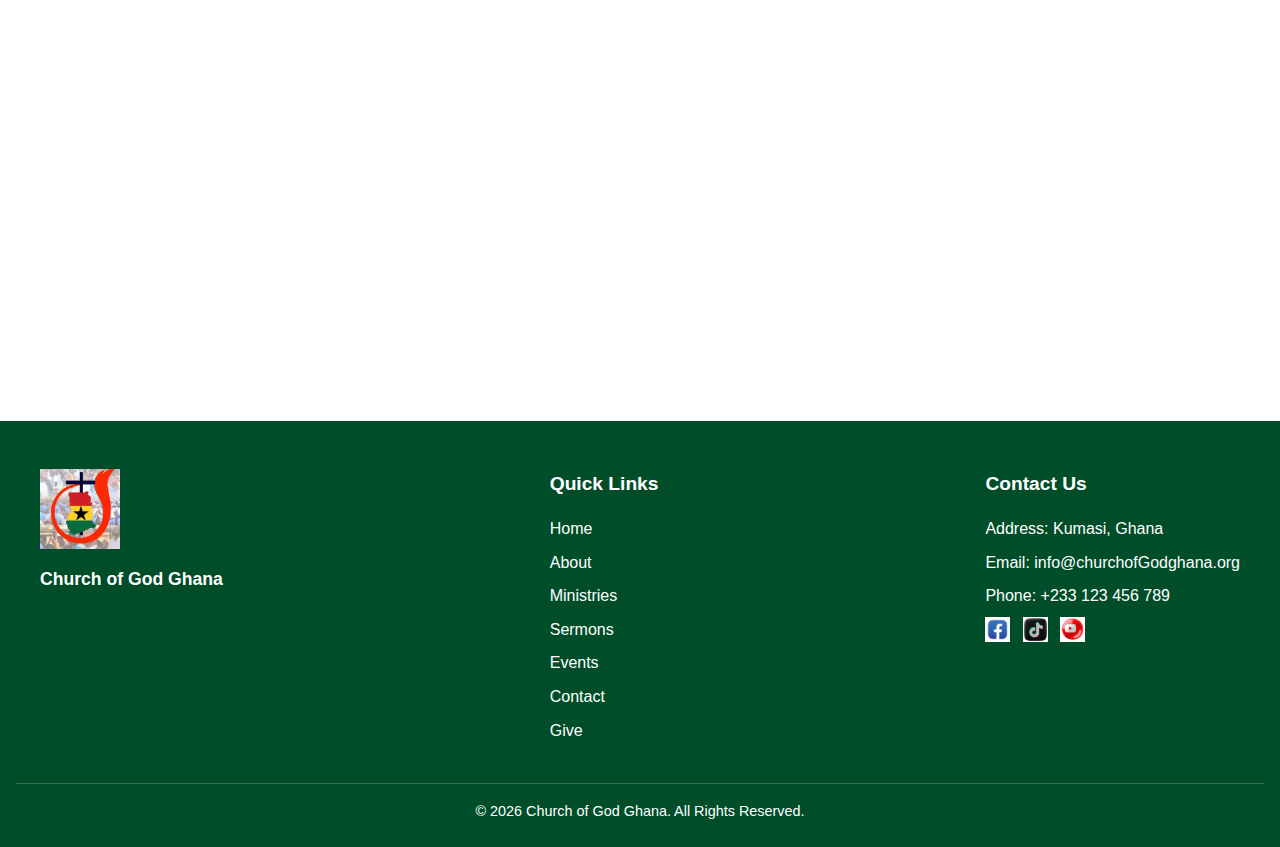
<file: sermons.html>
<!DOCTYPE html>
<html lang="en">
<head>
  <meta charset="UTF-8">
  <meta name="viewport" content="width=device-width, initial-scale=1.0">
  <title>Sermons | Church of God Ghana</title>

  <link rel="stylesheet" href="css/style.css">
  <link rel="stylesheet" href="css/nav.css">
  <link rel="stylesheet" href="css/footer.css">
  <link rel="stylesheet" href="css/sermons.css">
</head>
<body>

<!-- ===== NAVBAR ===== -->
<header class="header">
  <div class="nav-container">
    <a href="index.html" class="logo">
      <img src="images/logo.webp" alt="Church of God Ghana">
    </a>

    <nav class="nav" id="navMenu">
  <ul class="nav-links">
    <li><a href="index.html" class="active">Home</a></li>
    <li><a href="about.html">About</a></li>
    <li><a href="ministries.html">Ministries</a></li>
    <li><a href="sermons.html">Sermons</a></li>
    <li><a href="events.html">Events</a></li>
    <li><a href="gallery.html">Gallery</a></li>
    <li><a href="contact.html">Contact</a></li>
    <li><a href="donate.html" class="btn-give">Give</a></li>
  </ul>
</nav>

<!-- HAMBURGER -->
<div class="hamburger" id="hamburger">
  <span class="bar bar1"></span>
  <span class="bar bar2"></span>
  <span class="bar bar3"></span>
</div>

  </div>
</header>

<!-- ===== HERO ===== -->
<section class="sermons-hero animate">
  <div class="overlay">
    <div class="hero-content">
      <h1>Sermons & Teachings</h1>
      <p>
        Be inspired, strengthened, and transformed through the Word of God.
        Our sermons are rooted in biblical truth and practical Christian living.
      </p>
    </div>
  </div>
</section>

<!-- ===== INTRO TEXT ===== -->
<section class="sermons-intro animate">
  <div class="container">
    <h2>Life-Changing Messages</h2>
    <p>
      At Church of God Ghana, we believe that the Word of God has power to heal,
      restore, and guide lives. Our sermons are prayerfully prepared to meet
      people at every stage of their spiritual journey.
    </p>
  </div>
</section>

<!-- ===== SERMONS GRID ===== -->
<section class="sermons-section animate">
  <div class="container sermons-grid">

    <div class="sermon-card">
      <img src="images/R (1).jpeg" alt="Walking in Faith">
      <div class="sermon-content">
        <h3>Walking in Faith</h3>
        <span>By Rev. John Mensah | Jan 2026</span>
        <p>
          Learn how to trust God completely even in uncertain times.
        </p>
        <div class="sermon-actions">
          <a href="https://youtu.be/MCqcepjlU-M?si=08WdidU4spdshkZ_">Watch</a>
          <a href="https://youtu.be/HsRtk6INBHs?si=RfiE5_HU-xFTfSjD">Listen</a>
        </div>
      </div>
    </div>

    <div class="sermon-card">
      <img src="images/prayer.webp" alt="Power of Prayer">
      <div class="sermon-content">
        <h3>The Power of Prayer</h3>
        <span>By Rev. Grace Owusu | Jan 2026</span>
        <p>
          Discover how prayer connects us to God's will and power.
        </p>
        <div class="sermon-actions">
          <a href="https://youtu.be/mRx7Hms4Sa0?si=6o3IyLvyPy6Tzbbf">Watch</a>
          <a href="https://youtu.be/RhxoIIEydRY?si=-SnMJFshSB_gVP8J">Listen</a>
        </div>
      </div>
    </div>

    <div class="sermon-card">
      <img src="images/holy.webp" alt="Living a Holy Life">
      <div class="sermon-content">
        <h3>Living a Holy Life</h3>
        <span>By Rev. Samuel Boateng | Dec 2025</span>
        <p>
          A call to live a life pleasing to God in today’s world.
        </p>
        <div class="sermon-actions">
          <a href="https://youtu.be/NOkgwRJ0FfM?si=DbkkkdMdIUEWH-4N">Watch</a>
          <a href="https://youtu.be/fK-S9DYbjcc?si=hKkapn8ZeJAeZQwS">Listen</a>
        </div>
      </div>
    </div>

    <div class="sermon-card">
      <img src="images/driven.webp" alt="Purpose Driven Life">
      <div class="sermon-content">
        <h3>Purpose-Driven Life</h3>
        <span>By Rev. Daniel Asante | Dec 2025</span>
        <p>
          Understanding God’s purpose and plan for your life.
        </p>
        <div class="sermon-actions">
          <a href="https://youtu.be/CNtOCXC0X7Q?si=l1eOLzV6grVSD1Pq">Watch</a>
          <a href="https://youtu.be/9qFzfGLTWA4?si=6j2GNRo8L3fpZSGp">Listen</a>
        </div>
      </div>
    </div>

  </div>
</section>

<footer class="footer">
  <div class="footer-container">

    <!-- LEFT: Logo -->
    <div class="footer-logo">
      <img src="images/logo.webp" alt="Church of God Ghana Logo">
      <p>Church of God Ghana</p>
    </div>

    <!-- CENTER: Quick Links -->
    <div class="footer-links">
      <h3>Quick Links</h3>
      <ul>
        <li><a href="index.html">Home</a></li>
        <li><a href="about.html">About</a></li>
        <li><a href="ministries.html">Ministries</a></li>
        <li><a href="sermons.html">Sermons</a></li>
        <li><a href="events.html">Events</a></li>
        <li><a href="contact.html">Contact</a></li>
        <li><a href="donate.html">Give</a></li>
      </ul>
    </div>

    <!-- RIGHT: Contact / Social -->
    <div class="footer-contact">
      <h3>Contact Us</h3>
      <p>Address: Kumasi, Ghana</p>
      <p>Email: info@churchofGodghana.org</p>
      <p>Phone: +233 123 456 789</p>
      <div class="footer-social">
        <a href="https://www.facebook.com/groups/845661738819596/?ref=share&mibextid=NSMWBT"><img src="assets/icons/facebook.jpg" alt="Facebook"></a>
        <a href="https://www.tiktok.com/@cogg.national.youth?_r=1&_t=ZS-93JTtFmSFx2"><img src="assets/icons/tiktok.webp" alt="tiktok"></a>
        <a href="https://youtube.com/@churchofgodghana-citychurc6029?si=qMZL_UdJsggnewLU"><img src="assets/icons/youtube.webp" alt="youtube"></a>
      </div>
    </div>

  </div>

  <div class="footer-bottom">
    <p>© 2026 Church of God Ghana. All Rights Reserved.</p>
  </div>
</footer>

<!-- ===== JS ===== -->
<script>
  const hamburger = document.getElementById("hamburger");
  const navMenu = document.getElementById("navMenu");
  hamburger.onclick = () => {
    hamburger.classList.toggle("active");
    navMenu.classList.toggle("active");
  };

  const items = document.querySelectorAll(".animate");
  const observer = new IntersectionObserver(entries => {
    entries.forEach(entry => {
      if(entry.isIntersecting){
        entry.target.classList.add("show");
      }
    });
  }, { threshold: 0.2 });
  items.forEach(item => observer.observe(item));
</script>

</body>
</html>
</file>
<file: css/nav.css>
* {
  margin: 0;
  padding: 0;
  box-sizing: border-box;
}

.header {
  background: #fff;
  box-shadow: 0 2px 10px rgba(0,0,0,0.08);
  position: sticky;
  top: 0;
  z-index: 1000;
}

.nav-container {
  max-width: 1200px;
  margin: auto;
  padding: 0.8rem 1rem;
  display: flex;
  align-items: center;
  justify-content: space-between;
}

.logo img {
  height: 50px;
}

.nav-links {
  list-style: none;
  display: flex;
  gap: 1.5rem;
}
.nav-links a {
  text-decoration: none;
  position: relative;
  padding-bottom: 4px;
  transition: color 0.3s ease;
}

.nav-links a::after {
  content: "";
  position: absolute;
  left: 0;
  bottom: 0;
  width: 0;
  height: 2px;
  background: #006b3c;
  transition: width 0.3s ease;
}

.nav-links a:hover::after,
.nav-links a.active::after {
  width: 100%;
}

.nav-links a:hover {
  color: #006b3c;
}


.nav-links a.active {
  color: #006b3c;
}

/* ================= DESKTOP ================= */
.nav {
  display: flex;
}

/* ================= HAMBURGER ================= */

/* Hide on desktop */
.hamburger {
  display: none;
}

/* Mobile only */
@media (max-width: 768px) {
  .hamburger {
    display: flex;
    width: 24px;              /* icon size */
    height: 24px;
    padding: 10px;            /* touch area */
    box-sizing: content-box;
    flex-direction: column;
    justify-content: center;
    align-items: center;
    gap: 5px;
    cursor: pointer;
    position: fixed;
    top: 16px;
    right: 16px;
    z-index: 1002;
  }
}

/* Bars */
.hamburger .bar {
  width: 22px;
  height: 3px;
  background-color: #006b3c;
  border-radius: 3px;
  transition: all 0.3s ease;
}

.hamburger .bar1,
.hamburger .bar2,
.hamburger .bar3 {
  position: absolute;
}

/* ================= CLOSE (X) ================= */
.hamburger .bar1 {
  transform: translateY(-6px);
}

.hamburger .bar2 {
  transform: translateY(0);
}

.hamburger .bar3 {
  transform: translateY(6px);
}

.hamburger:active {
  transform: scale(0.95);
}


.hamburger.active .bar1 {
  transform: rotate(45deg);
}

.hamburger.active .bar2 {
  opacity: 0;
}

.hamburger.active .bar3 {
  transform: rotate(-45deg);
}


/* ================= MOBILE ================= */
@media (max-width: 768px) {

   .nav {
    position: absolute;
    top: 70px;
    left: 0;
    width: 100%;
    background: #ffffff;
    box-shadow: 0 6px 20px rgba(0,0,0,0.15);
    transform: translateY(-120%);
    transition: transform 0.35s ease;
    z-index: 1000;
  }

  .nav.active {
    transform: translateY(0);
  }

  .nav-links {
    flex-direction: column;
    padding: 1.5rem 0;
    gap: 1.2rem;
    text-align: center;
  }
}
</file>
<file: css/style.css>
body {
  font-family: Arial, sans-serif;
  line-height: 1.6;
  overflow-x: hidden;
}

.hero {
  height: 90vh;
  background: url("../images/logo.webp") center/cover no-repeat;
  position: relative;
  display: flex;
  align-items: center;
  justify-content: center;
}

.hero-overlay {
  position: absolute;
  inset: 0;
  background: rgba(0,0,0,0.6);
}

.hero-content {
  position: relative;
  text-align: center;
  color: #fff;
  max-width: 800px;
  padding: 1rem;
}

.hero-logo {
  width: 120px;
  margin-bottom: 1rem;
}

.hero h1 {
  font-size: 2.8rem;
}

.hero-buttons {
  margin-top: 2rem;
}

.btn-primary,
.btn-secondary {
  padding: 0.7rem 1.5rem;
  text-decoration: none;
  border-radius: 4px;
  margin: 0 0.5rem;
}

.btn-primary {
  background: #006b3c;
  color: #fff;
}

.btn-secondary {
  border: 1px solid #fff;
  color: #fff;
}

/* SERVICES */
.services {
  padding: 4rem 1rem;
}

.container {
  max-width: 1200px;
  margin: auto;
}

.service-grid {
  display: grid;
  gap: 1.5rem;
}

.service-card {
  background: #f4f4f4;
  padding: 2rem;
  text-align: center;
  border-radius: 6px;
}

.service-card .time {
  font-weight: bold;
  color: #006b3c;
}

@media (min-width: 768px) {
  .service-grid {
    grid-template-columns: repeat(3, 1fr);
  }
}

/* ================= OUR MINISTRIES ================= */

.ministries-section {
  padding: 4rem 1rem;
  background: #fafafa;
}

.section-title {
  text-align: center;
  font-size: 2.2rem;
  margin-bottom: 0.5rem;
}

.section-subtitle {
  text-align: center;
  max-width: 700px;
  margin: 0 auto 3rem;
  color: #555;
}

.ministries-grid {
  display: grid;
  gap: 2rem;
}

.ministry-card {
  background: #fff;
  border-radius: 8px;
  overflow: hidden;
  box-shadow: 0 6px 20px rgba(0,0,0,0.08);
  transition: transform 0.3s ease, box-shadow 0.3s ease;
}

.ministry-card:hover {
  transform: translateY(-8px);
  box-shadow: 0 12px 30px rgba(0,0,0,0.15);
}

.ministry-card img {
  width: 100%;
  height: 220px;
  object-fit: cover;
}

.ministry-content {
  padding: 1.5rem;
  text-align: center;
}

.ministry-content h3 {
  margin-bottom: 0.8rem;
  color: #006b3c;
}

@media (min-width: 768px) {
  .ministries-grid {
    grid-template-columns: repeat(3, 1fr);
  }
}
</file>
<file: css/footer.css>
.footer {
  background: #004d29; /* Darker brand green */
  color: #fff;
  padding: 3rem 1rem 1.5rem 1rem;
  font-family: Arial, sans-serif;
}

.footer-container {
  display: flex;
  flex-wrap: wrap;
  justify-content: space-between;
  gap: 2rem;
  max-width: 1200px;
  margin: auto;
  align-items: flex-start;
}

.footer-logo img {
  width: 80px;
  margin-bottom: 0.5rem;
}

.footer-logo p {
  font-weight: bold;
  font-size: 1.1rem;
}

.footer-links h3,
.footer-contact h3 {
  font-size: 1.2rem;
  margin-bottom: 1rem;
  font-weight: bold;
}

.footer-links ul {
  list-style: none;
  padding: 0;
}

.footer-links ul li {
  margin-bottom: 0.5rem;
}

.footer-links ul li a {
  color: #fff;
  text-decoration: none;
  transition: all 0.3s ease;
}

.footer-links ul li a:hover {
  color: #ffd700; /* gold accent on hover */
  transform: translateX(4px);
}

.footer-contact p {
  margin-bottom: 0.5rem;
}

.footer-social {
  margin-top: 0.5rem;
}

.footer-social a {
  display: inline-block;
  margin-right: 0.5rem;
  transition: transform 0.3s ease, filter 0.3s ease;
}

.footer-social a img {
  width: 25px;
  height: 25px;
}

.footer-social a:hover {
  transform: scale(1.2);
  filter: brightness(1.3);
}

.footer-bottom {
  text-align: center;
  margin-top: 2rem;
  font-size: 0.9rem;
  border-top: 1px solid rgba(255,255,255,0.2);
  padding-top: 1rem;
}

/* ================= RESPONSIVE ================= */
@media (max-width: 767px) {
  .footer-container {
    flex-direction: column;
    text-align: center;
    align-items: center;
  }

  .footer-links ul li {
    display: inline-block;
    margin: 0 0.5rem 0.5rem 0.5rem;
  }

  .footer-social a {
    margin: 0 0.5rem;
  }
}
</file>
<file: css/about.css>
/* ================= GENERAL FIXES ================= */
* {
  box-sizing: border-box;
  margin: 0;
  padding: 0;
}

body {
  overflow-x: hidden;
}

/* ================= HERO ================= */
.about-hero {
  height: 70vh;
  background: url("../images/youth.webp") center/cover no-repeat;
}

.about-hero-overlay {
  height: 100%;
  background: rgba(0,0,0,0.65);
  display: flex;
  align-items: center;
  justify-content: center;
  text-align: center;
}

.about-hero-content {
  color: #fff;
  max-width: 800px;
  padding: 1rem;
}

.about-hero-content h1 {
  font-size: 2.8rem;
  margin-bottom: 1rem;
}

.about-hero-content p {
  font-size: 1.1rem;
}

/* ================= ABOUT SECTIONS ================= */
.about-section {
  padding: 4rem 1rem;
}

.about-grid {
  display: grid;
  gap: 2.5rem;
  align-items: center;
}

.about-text h2 {
  color: #006b3c;
  margin-bottom: 1rem;
}

.about-text p {
  color: #555;
  margin-bottom: 1rem;
}

.about-image img {
  width: 100%;
  height: auto;
  border-radius: 8px;
}

.reverse {
  direction: rtl;
}

.reverse > * {
  direction: ltr;
}

/* ================= MISSION ================= */
.mission-section {
  background: url("../images/hands.webp") center/cover no-repeat;
}

.mission-overlay {
  background: rgba(0,0,0,0.7);
  padding: 5rem 1rem;
  text-align: center;
}

.mission-content {
  max-width: 800px;
  margin: auto;
  color: #fff;
}

/* ================= CORE VALUES ================= */
.values-section {
  background: #f9f9f9;
  padding: 4rem 1rem;
}

.center-title {
  text-align: center;
  margin-bottom: 2rem;
}

.values-grid {
  display: grid;
  gap: 1.5rem;
}

.value-card {
  background: #fff;
  padding: 1.5rem;
  text-align: center;
  border-radius: 6px;
  box-shadow: 0 4px 12px rgba(0,0,0,0.08);
  font-weight: 600;
}

/* ================= ANIMATIONS ================= */
.animate {
  opacity: 0;
  transform: translateY(40px);
  transition: all 0.8s ease;
}

.animate.show {
  opacity: 1;
  transform: translateY(0);
}

/* ================= MOBILE RESPONSIVE ================= */
@media (max-width: 767px) {
  .about-grid,
  .values-grid {
    grid-template-columns: 1fr !important; /* Single column mobile */
    gap: 1.5rem;
  }

  .about-section,
  .values-section,
  .mission-section {
    padding: 2rem 1rem;
  }

  .about-hero-content,
  .mission-content {
    padding: 0 1rem;
  }

  .about-hero-content h1,
  .mission-content h2 {
    font-size: 2rem;
  }

  .value-card {
    font-size: 1rem;
    padding: 1rem;
  }
}
</file>
<file: css/contact.css>
/* ================= GENERAL ================= */
* { box-sizing: border-box; margin:0; padding:0; }
body { overflow-x:hidden; font-family: Arial, sans-serif; }

/* ================= HERO ================= */
.contact-hero {
  height: 50vh;
  background: url("../images/R.jpeg") center/cover no-repeat;
  position: relative;
}

.contact-hero-overlay {
  height: 100%;
  width: 100%;
  background: rgba(0,0,0,0.6);
  display: flex;
  align-items: center;
  justify-content: center;
  text-align: center;
}

.contact-hero-content { color:#fff; max-width:800px; padding:0 1rem; }

.contact-hero-content h1 { font-size:2.5rem; margin-bottom:1rem; }
.contact-hero-content p { font-size:1.2rem; }

/* ================= CONTACT INFO ================= */
.contact-info { padding:3rem 1rem; }
.contact-info-grid {
  display:grid;
  gap:2rem;
  text-align:center;
}

.contact-card {
  background:#fff;
  padding:2rem 1rem;
  border-radius:8px;
  box-shadow:0 4px 12px rgba(0,0,0,0.08);
  transition: transform 0.3s ease;
}

.contact-card img { width:50px; margin-bottom:1rem; }
.contact-card h3 { color:#006b3c; margin-bottom:0.5rem; }
.contact-card p { color:#555; }

.contact-card:hover { transform: translateY(-5px); }

.contact-form-section {
  padding: 3.5rem 1rem;
  background: #f9f9f9;
}

.form-intro {
  max-width: 650px;
  margin: 0 auto 2rem;
  text-align: center;
  line-height: 1.6;
  color: #555;
}

.contact-form {
  max-width: 650px;
  margin: auto;
  background: #fff;
  padding: 2.5rem;
  border-radius: 8px;
  box-shadow: 0 8px 25px rgba(0,0,0,0.08);
}

.form-group {
  margin-bottom: 1.2rem;
}

.contact-form input,
.contact-form textarea,
.contact-form select {
  width: 100%;
  padding: 0.9rem;
  font-size: 1rem;
  border: 1px solid #ccc;
  border-radius: 5px;
  font-family: inherit;
}

.contact-form select {
  background: #fff;
}

.contact-form textarea {
  resize: vertical;
}

.btn-submit {
  width: 100%;
  padding: 0.9rem;
  background: #006b3c;
  color: #fff;
  border: none;
  border-radius: 5px;
  font-size: 1rem;
  font-weight: bold;
  cursor: pointer;
  transition: background 0.3s ease;
}

.btn-submit:hover {
  background: #004d29;
}

/* Responsive */
@media (max-width: 600px) {
  .contact-form {
    padding: 1.8rem;
  }
}

.form-success {
  display: none; /* 🔴 HIDDEN BY DEFAULT */
  background: #e9f8ef;
  border-left: 6px solid #2e7d32;
  color: #1b4332;
  padding: 20px 25px;
  border-radius: 6px;
  margin-bottom: 25px;
  box-shadow: 0 8px 20px rgba(0,0,0,0.08);
  animation: fadeSlide 0.6s ease;
  gap: 15px;
  align-items: flex-start;
}

.form-success.show {
  display: flex; /* ✅ ONLY SHOW WHEN JS ADDS .show */
}

.success-icon {
  width: 42px;
  height: 42px;
  background: #2e7d32;
  color: #fff;
  font-size: 22px;
  font-weight: bold;
  border-radius: 50%;
  display: flex;
  align-items: center;
  justify-content: center;
  flex-shrink: 0;
}

@keyframes fadeSlide {
  from {
    opacity: 0;
    transform: translateY(-10px);
  }
  to {
    opacity: 1;
    transform: translateY(0);
  }
}


/* ================= ANIMATIONS ================= */
.animate { opacity:0; transform:translateY(30px); transition: all 0.8s ease; }
.animate.show { opacity:1; transform:translateY(0); }


/* ================= GRID RESPONSIVE ================= */
@media(min-width:768px){
  .contact-info-grid{ grid-template-columns: repeat(3,1fr);}
}

@media(max-width:767px){
  .contact-info-grid{ grid-template-columns: 1fr; }
  .contact-hero-content h1 { font-size:2rem; }
}
</file>
<file: css/ministries.css>
/* ================= GENERAL FIXES ================= */
* {
  box-sizing: border-box;
  margin: 0;
  padding: 0;
}
body {
  overflow-x: hidden;
  font-family: Arial, sans-serif;
}

/* ================= HERO ================= */
.ministries-hero {
  height: 60vh;
  background: url("../images/music.avif") center/cover no-repeat;
  position: relative;
}

.ministries-hero-overlay {
  height: 100%;
  width: 100%;
  background: rgba(0,0,0,0.6);
  display: flex;
  align-items: center;
  justify-content: center;
  text-align: center;
}

.ministries-hero-content {
  color: #fff;
  max-width: 800px;
  padding: 0 1rem;
}

.ministries-hero-content h1 {
  font-size: 2.8rem;
  margin-bottom: 1rem;
}

.ministries-hero-content p {
  font-size: 1.2rem;
}

/* ================= MINISTRIES GRID ================= */
.ministries-section {
  padding: 4rem 1rem;
}

.center-title {
  text-align: center;
  margin-bottom: 2rem;
  color: #006b3c;
}

.ministries-grid {
  display: grid;
  gap: 2rem;
}

.ministry-card {
  background: #fff;
  border-radius: 8px;
  overflow: hidden;
  box-shadow: 0 4px 12px rgba(0,0,0,0.08);
  text-align: center;
  transition: transform 0.3s ease, box-shadow 0.3s ease;
}

.ministry-card img {
  width: 100%;
  height: auto;
}

.ministry-card h3 {
  color: #006b3c;
  margin: 1rem 0 0.5rem 0;
}

.ministry-card p {
  padding: 0 1rem 1rem 1rem;
  color: #555;
}

.ministry-card:hover {
  transform: translateY(-6px);
  box-shadow: 0 8px 20px rgba(0,0,0,0.15);
}

/* ================= ANIMATIONS ================= */
.animate {
  opacity: 0;
  transform: translateY(30px);
  transition: all 0.8s ease;
}

.animate.show {
  opacity: 1;
  transform: translateY(0);
}

/* ================= GRID RESPONSIVENESS ================= */
@media (min-width: 768px) {
  .ministries-grid {
    grid-template-columns: repeat(2, 1fr);
  }
}

@media (min-width: 1024px) {
  .ministries-grid {
    grid-template-columns: repeat(3, 1fr);
  }
}

/* ================= MOBILE ================= */
@media (max-width: 767px) {
  .ministries-grid {
    grid-template-columns: 1fr;
  }

  .ministries-hero-content h1 {
    font-size: 2rem;
  }
}
</file>
<file: css/sermons.css>
* { box-sizing: border-box; margin:0; padding:0; }
body { overflow-x:hidden; font-family: Arial, sans-serif; }

/* HERO */
.sermons-hero {
  height: 60vh;
  background: url("../images/sermon.webp") center/cover no-repeat;
}
.overlay {
  height:100%;
  background:rgba(0,0,0,0.65);
  display:flex;
  align-items:center;
  justify-content:center;
}
.hero-content {
  text-align:center;
  color:#fff;
  max-width:800px;
  padding:1rem;
}
.hero-content h1 { font-size:2.8rem; margin-bottom:1rem; }

/* INTRO */
.sermons-intro {
  padding:3rem 1rem;
  text-align:center;
}
.sermons-intro h2 { color:#006b3c; margin-bottom:1rem; }

/* GRID */
.sermons-section { padding:3rem 1rem; }
.sermons-grid {
  display:grid;
  gap:2rem;
}

.sermon-card {
  background:#fff;
  border-radius:8px;
  overflow:hidden;
  box-shadow:0 4px 12px rgba(0,0,0,0.08);
  transition:transform .3s;
}
.sermon-card:hover { transform:translateY(-6px); }

.sermon-card img { width:100%; }

.sermon-content { padding:1.2rem; }
.sermon-content h3 { color:#006b3c; margin-bottom:.3rem; }
.sermon-content span { font-size:.9rem; color:#777; }
.sermon-content p { margin:1rem 0; }

.sermon-actions a {
  display:inline-block;
  margin-right:.5rem;
  padding:.5rem 1rem;
  background:#006b3c;
  color:#fff;
  text-decoration:none;
  border-radius:4px;
  font-size:.9rem;
}
.sermon-actions a:hover { background:#004d29; }

/* ANIMATION */
.animate { opacity:0; transform:translateY(30px); transition:.8s; }
.animate.show { opacity:1; transform:translateY(0); }

/* RESPONSIVE */
@media(min-width:768px){
  .sermons-grid { grid-template-columns: repeat(2,1fr); }
}
@media(min-width:1024px){
  .sermons-grid { grid-template-columns: repeat(3,1fr); }
}
@media(max-width:767px){
  .hero-content h1 { font-size:2rem; }
}
</file>
<file: css/donate.css>
* { box-sizing:border-box; margin:0; padding:0; }
body { overflow-x:hidden; font-family:Arial, sans-serif; }

/* HERO */
.donate-hero {
  height:60vh;
  background:url("../images/money.webp") center/cover no-repeat;
}
.overlay {
  height:100%;
  background:rgba(0,0,0,.65);
  display:flex;
  align-items:center;
  justify-content:center;
}
.hero-content {
  color:#fff;
  text-align:center;
  max-width:800px;
  padding:1rem;
}
.hero-content h1 { font-size:2.6rem; margin-bottom:1rem; }

/* SECTIONS */
.donate-why,
.donate-support {
  padding:3rem 1rem;
}

.donate-grid {
  display:grid;
  gap:2rem;
  align-items:center;
}

.donate-text h2 {
  color:#006b3c;
  margin-bottom:1rem;
}

.donate-text p {
  margin-bottom:1rem;
  line-height:1.6;
}

.donate-image img {
  width:100%;
  border-radius:8px;
}

/* METHODS */
.donate-methods {
  padding:3rem 1rem;
  background:#f9f9f9;
}

.center-title {
  text-align:center;
  color:#006b3c;
  margin-bottom:2rem;
}

.methods-grid {
  display:grid;
  gap:1.5rem;
}

.method-card {
  background:#fff;
  padding:2rem;
  border-radius:8px;
  box-shadow:0 4px 12px rgba(0,0,0,.08);
  transition:transform .3s;
}
.method-card:hover { transform:translateY(-6px); }
.method-card h3 {
  color:#006b3c;
  margin-bottom:.5rem;
}

/* ANIMATION */
.animate {
  opacity:0;
  transform:translateY(30px);
  transition:.8s;
}
.animate.show {
  opacity:1;
  transform:translateY(0);
}

/* RESPONSIVE */
@media(min-width:768px){
  .donate-grid { grid-template-columns:repeat(2,1fr); }
  .methods-grid { grid-template-columns:repeat(3,1fr); }
}
@media(max-width:767px){
  .hero-content h1 { font-size:2rem; }
}
</file>
<file: css/events.css>
* { box-sizing:border-box; margin:0; padding:0; }
body { overflow-x:hidden; }

/* HERO */
.events-hero {
  height:60vh;
  background:url("../images/OIP\ \(9\).webp") center/cover no-repeat;
}
.overlay {
  height:100%;
  background:rgba(0,0,0,.6);
  display:flex;
  align-items:center;
  justify-content:center;
}
.hero-content {
  color:#fff;
  text-align:center;
  max-width:800px;
  padding:1rem;
}
.hero-content h1 {
  font-size:2.6rem;
  margin-bottom:1rem;
}

/* EVENTS */
.events-section {
  padding:3rem 1rem;
}
.event-card {
  display:grid;
  gap:1.5rem;
  margin-bottom:2.5rem;
}
.event-card img {
  width:100%;
  border-radius:8px;
}
.event-info h3 {
  color:#006b3c;
  margin:.5rem 0;
}
.date {
  color:#888;
  font-size:.9rem;
}

/* CTA */
.events-cta {
  background:#006b3c;
  color:#fff;
  text-align:center;
  padding:3rem 1rem;
}
.events-cta .btn {
  display:inline-block;
  margin-top:1rem;
  padding:.8rem 1.5rem;
  background:#fff;
  color:#006b3c;
  border-radius:5px;
  font-weight:bold;
  text-decoration:none;
}

/* ANIMATION */
.animate {
  opacity:0;
  transform:translateY(30px);
  transition:.8s;
}
.animate.show {
  opacity:1;
  transform:translateY(0);
}

/* RESPONSIVE */
@media(min-width:768px){
  .event-card {
    grid-template-columns:1fr 1.2fr;
    align-items:center;
  }
}
@media(max-width:767px){
  .hero-content h1 { font-size:2rem; }
}
</file>
<file: css/gallery.css>
* { box-sizing:border-box; margin:0; padding:0; }
body { overflow-x:hidden; font-family:Arial, sans-serif; }

/* HERO */
.gallery-hero {
  height:60vh;
  background:url("../images/lightbox.avif") center/cover no-repeat;
}
.overlay {
  height:100%;
  background:rgba(0,0,0,.65);
  display:flex;
  align-items:center;
  justify-content:center;
}
.hero-content {
  color:#fff;
  text-align:center;
  max-width:800px;
  padding:1rem;
}
.hero-content h1 { font-size:2.8rem; margin-bottom:1rem; }

/* INTRO */
.gallery-intro {
  padding:3rem 1rem;
  text-align:center;
}
.gallery-intro h2 {
  color:#006b3c;
  margin-bottom:1rem;
}

/* Gallery grid wrapper */
.gallery-grid {
  display: flex;
  gap: 15px;
  justify-content: center;
  flex-wrap: wrap;
}

/* Columns */
.gallery-column {
  flex: 1;
  display: flex;
  flex-direction: column;
  gap: 10px;
}

/* Images */
.gallery-column img {
  width: 100%;
  height: auto;
  border-radius: 6px;
  box-shadow: 0 4px 12px rgba(0,0,0,0.08);
  object-fit: cover;
  transition: transform 0.3s ease, box-shadow 0.3s ease;
}

.gallery-column img:hover {
  transform: scale(1.05);
  box-shadow: 0 8px 20px rgba(0,0,0,0.15);
}

/* MOBILE VIEW: two vertical columns, side by side scrollable if needed */
@media (max-width: 768px) {
  .gallery-grid {
    flex-direction: row;
    overflow-x: auto;
    gap: 10px;
    padding-bottom: 10px;
  }

  .gallery-column {
    flex: 0 0 45%; /* each column ~45% width for mobile */
  }
}

/* LIGHTBOX */
.lightbox {
  display:none;
  position:fixed;
  inset:0;
  background:rgba(0,0,0,.85);
  align-items:center;
  justify-content:center;
  z-index:999;
}
.lightbox img {
  max-width:90%;
  max-height:90%;
}
.close {
  position:absolute;
  top:20px;
  right:30px;
  font-size:2.5rem;
  color:#fff;
  cursor:pointer;
}

/* ANIMATION */
.animate {
  opacity:0;
  transform:translateY(30px);
  transition:.8s;
}
.animate.show {
  opacity:1;
  transform:translateY(0);
}

/* RESPONSIVE */
@media(min-width:768px){
  .gallery-grid { grid-template-columns:repeat(3,1fr); }
}
@media(min-width:1024px){
  .gallery-grid { grid-template-columns:repeat(4,1fr); }
}
@media(max-width:767px){
  .hero-content h1 { font-size:2rem; }
}
</file>
